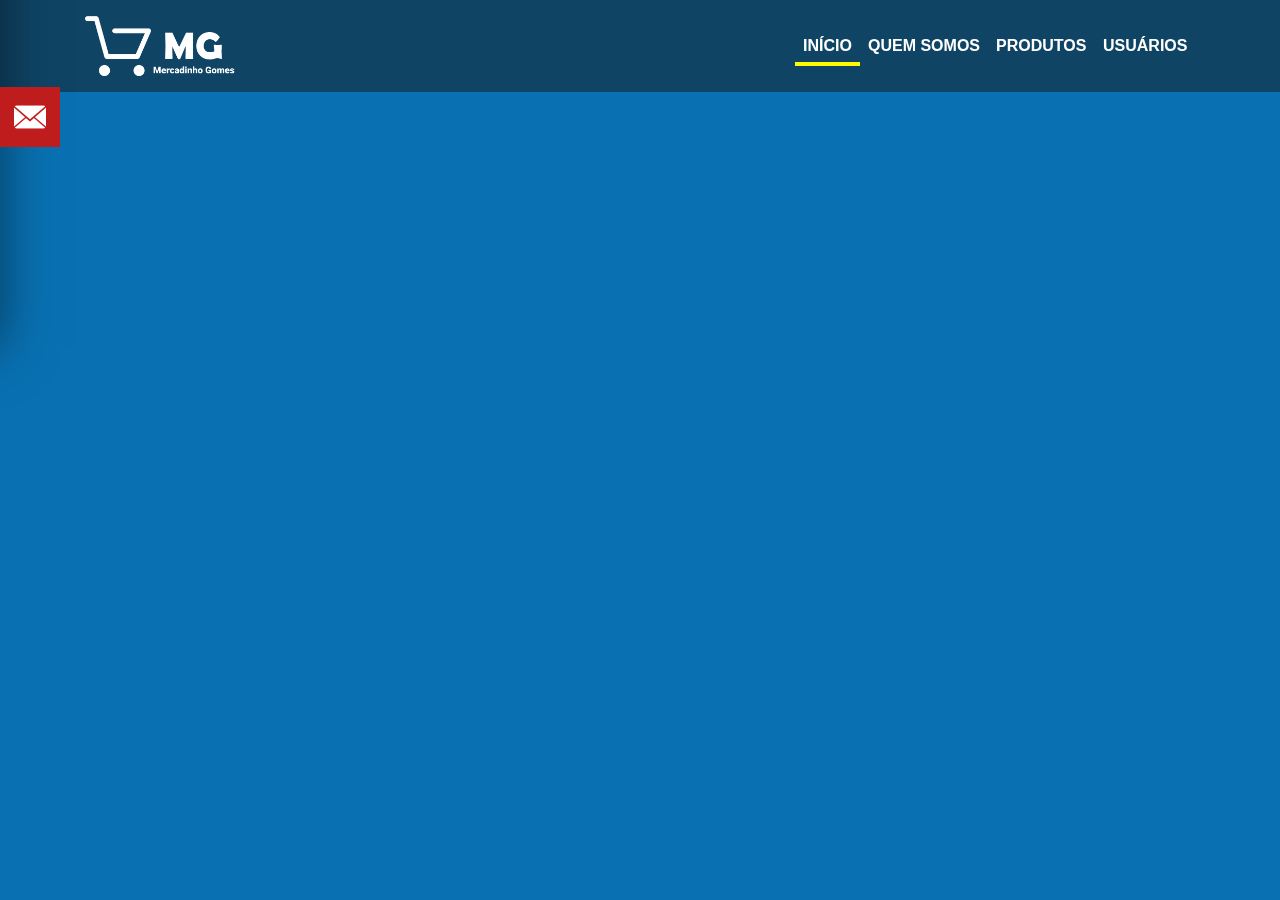
<file: Projeto_Final_Organizado/Projeto-Final-master/index.html>
<!DOCTYPE html>
<html lang="pt-br">
    <head>
        <meta charset="utf-8" />
        <meta http-equiv="X-UA-Compatible" content="IE=edge">
        <title>Mercadinho Gomes</title>
        <meta name="viewport" content="width=device-width, initial-scale=1.0">
        <link rel="icon" href="icones/online-shopping.ico">

        <!-- Bootstrap CSS -->
        <link rel="stylesheet" type="text/css" href="css/bootstrap.css">
        
        <!-- Hover.css -->
        <link rel="stylesheet" href="css/hover-min.css">
        
        <!-- Animate.css -->
        <link rel="stylesheet" href="css/animate.min.css">
        
        <!-- CSS do Desenvolvedor -->
        <link rel="stylesheet" type="text/css" href="css/style.css">
        <link rel="stylesheet" type="text/css" href="css/styleHome.css">
        <link rel="stylesheet" type="text/css" href="css/responsiveContato.css">
        <link rel="stylesheet" type="text/css" href="css/styleNavbar.css">
    </head>
    <body>
        <!-- Navbar -->
        <header>
            <nav class="navbar navbar-expand-lg fixed-top cor-navbar">  
                <div class="container">
                    <a class="navbar-brand" href=""><img src="icones/logo.png" width="150"></a>
                    <button class="navbar-toggler" type="button" data-toggle="collapse" data-target="#navbarSite">
                        <img src="icones/menu.png" width="30">
                    </button>
                    <div class="collapse navbar-collapse" id="navbarSite">
                        <ul class="navbar-nav ml-auto">
                            <li class="nav-item">
                                <a class="nav-link hvr-underline-from-center" href="index.html">Início</a>
                                <div class="pg-atual"></div>
                            </li>
                            <li class="nav-item">
                                <a class="nav-link hvr-underline-from-center" href="QuemSomos.html">Quem Somos</a>
                            </li>
                            <li class="nav-item">
                                <a class="nav-link hvr-underline-from-center" href="produtos.html">Produtos</a>
                            </li>
                            <li class="nav-item">
                                <a class="nav-link hvr-underline-from-center" href="usuarios.html">Usuários</a>
                            </li>
                        </ul>
                    </div>
                </div>    
            </nav>
        </header>

        <!-- Contato -->
        <div class="sidebar-contact animated fadeInLeft">
            <div class="toggle">
                <p class="img-toggle"></p>
            </div>
            <h2 >CONTATE-NOS</h2>
            <div class="formBox scroll">
                <form action="" method="POST" name="contato">                
                    <div class="inputBox">
                        <div class="inputText">Nome</div>
                        <input type="text" name="" class="input">
                    </div>
                    <div class="inputBox">
                        <div class="inputText">Email</div>
                        <input type="email" name="" class="input">
                    </div>
                    <div class="inputBox">
                        <div class="inputText">Telefone</div>
                            <input type="rel" name="" class="input">
                    </div>
                    <div class="inputBox">
                        <div class="inputText">Mensagem</div>
                        <textarea name="" class="input"></textarea>
                    </div>
                    <div class="inputBox hvr-bob btn-contato">
                        <input type="submit" value="Enviar">
                    </div>
                </form>
            </div>
        </div>

        <!-- Slide -->
        <div id="carouselExampleIndicators" class="carousel slide" data-ride="carousel">
            <!--  -->
            <ol class="carousel-indicators">
                <div class="mx-2 indicador" data-target="#carouselExampleIndicators" data-slide-to="0" class="active"></div>
                <div class="mx-2 indicador" data-target="#carouselExampleIndicators" data-slide-to="1"></div>
                <div class="mx-2 indicador" data-target="#carouselExampleIndicators" data-slide-to="2"></div>
            </ol>
            
            <div class="carousel-inner" role="listbox">
                <div class="carousel-item active" id="slide01"></div>
                <div class="carousel-item" id="slide02"></div>
                <div class="carousel-item" id="slide03"></div>
            </div>
            <a class="carousel-control-prev" href="#carouselExampleIndicators" role="button" data-slide="prev">
                <img src="icones/left-arrow.png" alt="">
                <span class="sr-only">Previous</span>
            </a>
            <a class="carousel-control-next" href="#carouselExampleIndicators" role="button" data-slide="next">
                <img src="icones/right-arrow.png" alt="">
                <span class="sr-only">Next</span>
            </a>
        </div>

        <!-- Footer -->
        <footer>
            <div class="redes-cor">
                <div class="row justify-content-center ">
                    <div class="mg-redes text-center col-lg-1 col-md-1 justify-content-center">
                        <img src="icones/instagram-branco.png" width="25">
                    </div>
                    <div class="mg-redes text-center col-lg-1 col-md-1 justify-content-center">
                        <img src="icones/facebook-branco.png" width="25">
                    </div>
                    <div class="mg-redes text-center col-md-3 col-lg-2 justify-content-center">
                        <img src="icones/telephone-handle-silhouette.png" width="25">
                        <span class="ml-2">(71)9XXXX-XXXX</span><br>
                    </div>
                    <div class="mg-redes text-center col-lg-3 col-md-3 justify-content-center">
                        <img src="icones/message-closed-envelope.png" width="25">
                        <span class="ml-2">email@contato.com</span><br>
                    </div>
                    <div class="mg-redes text-center col-lg-4 col-md-12 justify-content-center">
                        <img src="icones/wall-clock.png" width="25">
                        <span class="ml-2 justify-content-center">Segunda a Sexta: 8h às 18h Sábados: 8h às 15h</span>
                    </div>
                </div>
            </div>    
            <div  class="ftr-cor">
                Desenvolvido por a Praxis - Empresa Jr. © 2018 Todos os direitos reservados.
            </div>
        </footer>
        <!-- Fim do Footer -->

        <script src="js/jquery.js"></script>
        <script src="js/popper.js"></script>
        <script src="js/bootstrap.js"></script>
        <script src="js/functions.js"></script>
        <script src="js/bootstrap.bundle.min.js"></script>
    </body>

</html>
</file>
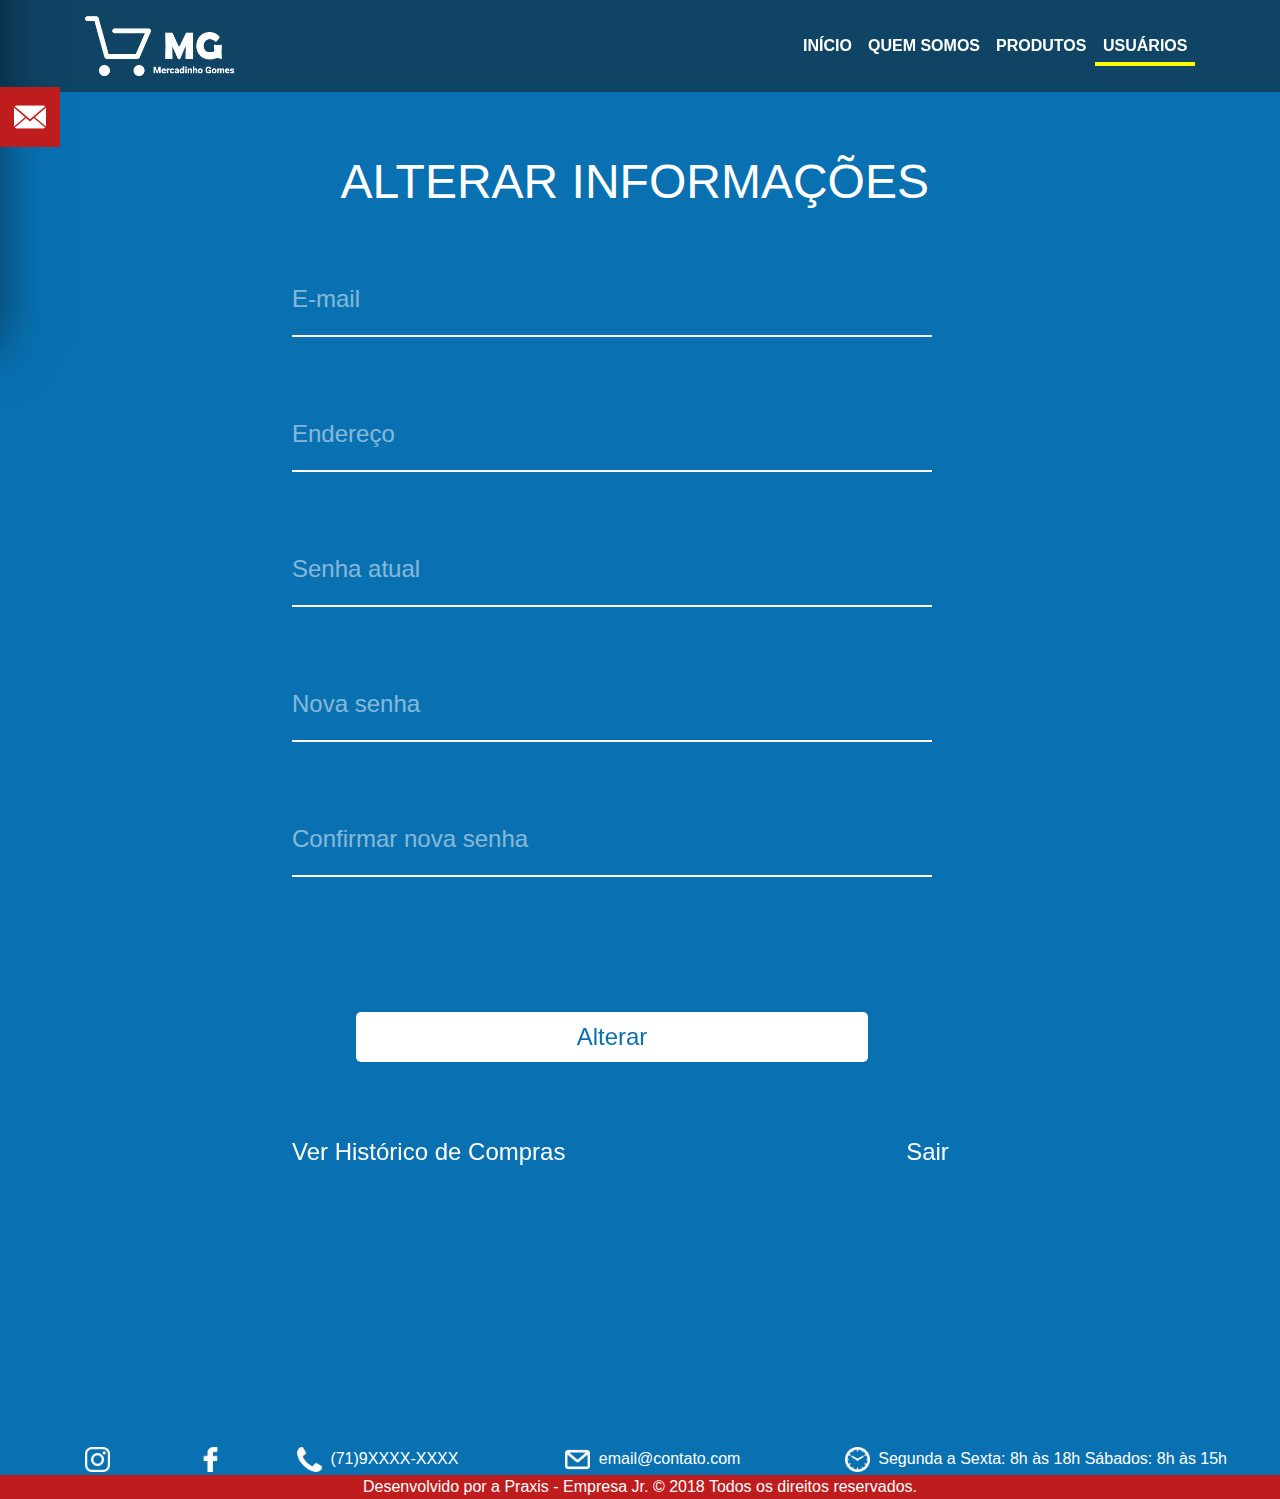
<file: Projeto_Final_Organizado/Projeto-Final-master/alterarInfo.html>
<!DOCTYPE html>
<html lang="pt-br">

    <head>
        <meta charset="utf-8" />
        <meta http-equiv="X-UA-Compatible" content="IE=edge">
        <title>Mercadinho Gomes</title>
        <meta name="viewport" content="width=device-width, initial-scale=1.0">
        <link rel="icon" href="icones/online-shopping.ico">

        <!-- Bootstrap CSS -->
        <link rel="stylesheet" type="text/css" href="css/bootstrap.css">

        <!-- Hover.css -->
        <link rel="stylesheet" href="css/hover-min.css">

        <!-- Animate.css -->
        <link rel="stylesheet" href="css/animate.min.css">

        <!-- CSS do Desenvolvedor -->
        <link rel="stylesheet" type="text/css" href="css/style.css">
        <link rel="stylesheet" type="text/css" href="css/styleUsuarios.css">
        <link rel="stylesheet" type="text/css" href="css/responsiveContato.css">
        <link rel="stylesheet" type="text/css" href="css/styleNavbar.css">
    </head>

    <body>
        <!-- Navbar -->
        <header>
            <nav class="navbar navbar-expand-lg fixed-top cor-navbar">
                <div class="container">
                    <a class="navbar-brand" href=""><img src="icones/logo.png" width="150"></a>
                    <button class="navbar-toggler" type="button" data-toggle="collapse" data-target="#navbarSite">
                        <img src="icones/menu.png" width="30">
                    </button>
                    <div class="collapse navbar-collapse" id="navbarSite">
                        <ul class="navbar-nav ml-auto">
                            <li class="nav-item">
                                <a class="nav-link hvr-underline-from-center" href="index.html">Início</a>
                            </li>
                            <li class="nav-item">
                                <a class="nav-link hvr-underline-from-center" href="QuemSomos.html">Quem Somos</a>
                            </li>
                            <li class="nav-item">
                                <a class="nav-link hvr-underline-from-center" href="produtos.html">Produtos</a>
                            </li>
                            <li class="nav-item">
                                <a class="nav-link hvr-underline-from-center" href="usuarios.html">Usuários</a>
                                <div class="pg-atual"></div>
                            </li>
                        </ul>
                    </div>
                </div>
            </nav>
        </header>

        <!-- Contato -->
        <div class="sidebar-contact animated fadeInLeft">
            <div class="toggle">
                <p class="img-toggle"></p>
            </div>
            <h2>CONTATE-NOS</h2>
            <div class="formBox scroll">
                <form action="" method="POST" name="contato">            
                    <div class="inputBox">
                        <div class="inputText">Nome</div>
                        <input type="text" name="" class="input">
                    </div>
                    <div class="inputBox">
                        <div class="inputText">Email</div>
                        <input type="email" name="" class="input">
                    </div>
                    <div class="inputBox">
                        <div class="inputText">Telefone</div>
                        <input type="text" name="" class="input">
                    </div>
                    <div class="inputBox">
                        <div class="inputText">Mensagem</div>
                        <textarea name="" class="input"></textarea>
                    </div>
                    <div class="inputBox hvr-bob btn-contato">
                        <input type="submit" value="Enviar">
                    </div>
                </form>
            </div>
        </div>

        <!-- Formulário -->
        <div class="container-fluid">
            <div class="container">
                <div class="caixaForm">
                    <form action="" method="post">
                        <div class="row">
                            <div class="col-sm-12">
                                <h1>ALTERAR INFORMAÇÕES</h1>
                            </div>
                            <div class="cadastro">
                                <div class="row">
                                    <div class="col-sm-12">
                                        <div class="caixaInput">
                                            <div class="textoInput">E-mail</div>
                                            <input type="text" name="" class="entrada">
                                        </div>
                                    </div>
                                </div>
                                <div class="row">
                                    <div class="col-sm-12">
                                        <div class="caixaInput">
                                            <div class="textoInput">Endereço</div>
                                            <input type="text" name="" class="entrada">
                                        </div>
                                    </div>
                                </div>
                                <div class="row">
                                    <div class="col-sm-12">
                                        <div class="caixaInput">
                                            <div class="textoInput">Senha atual</div>
                                            <input type="password" name="" class="entrada">
                                        </div>
                                    </div>
                                </div>
                                <div class="row">
                                    <div class="col-sm-12">
                                        <div class="caixaInput">
                                            <div class="textoInput">Nova senha</div>
                                            <input type="password" name="" class="entrada">
                                        </div>
                                    </div>
                                </div>
                                <div class="row">
                                    <div class="col-sm-12">
                                        <div class="caixaInput">
                                            <div class="textoInput">Confirmar nova senha</div>
                                            <input type="password" name="" class="entrada">
                                        </div>
                                    </div>
                                </div>
                                <div class="row">
                                    <div class="col-sm-12 hvr-bounce-in">
                                        <div class="caixaInput">
                                            <input type="submit" value="Alterar" class="btn-login">
                                        </div>
                                    </div>
                                </div>
                                <div class="row justify-content-around">
                                    <div class=" op-info col-sm-11">
                                        <a href="historico.html">Ver Histórico de Compras</a>
                                    </div>
                                    <div class="op-info col-sm-1">
                                        <a href="">Sair</a>
                                    </div>
                                </div>
                            </div>
                        </div>
                    </form>
                </div>
            </div>
        </div>
        <!-- Fim de Usuario -->

            <!-- Footer -->
            <footer>
                <div class="redes-cor">
                    <div class="row justify-content-center ">
                        <div class="mg-redes text-center col-lg-1 col-md-1 justify-content-center">
                            <img src="icones/instagram-branco.png" width="25">
                        </div>
                        <div class="mg-redes text-center col-lg-1 col-md-1 justify-content-center">
                            <img src="icones/facebook-branco.png" width="25">
                        </div>
                        <div class="mg-redes text-center col-md-3 col-lg-2 justify-content-center">
                            <img src="icones/telephone-handle-silhouette.png" width="25">
                            <span class="ml-1">(71)9XXXX-XXXX</span>
                        </div>
                        <div class="mg-redes text-center col-lg-3 col-md-3 justify-content-center">
                            <img src="icones/message-closed-envelope.png" width="25">
                            <span class="ml-1">email@contato.com</span>
                        </div>
                        <div class="mg-redes text-center col-lg-4 col-md-12 justify-content-center">
                            <img src="icones/wall-clock.png" width="25">
                            <span class="ml-1 justify-content-center">Segunda a Sexta: 8h às 18h Sábados: 8h às 15h</span>
                        </div>
                    </div>
                </div>    
                <div  class="ftr-cor">
                    Desenvolvido por a Praxis - Empresa Jr. © 2018 Todos os direitos reservados.
                </div>
            </footer>
            <!-- Fim do Footer -->

        <script src="js/jquery.js"></script>
        <script src="js/popper.js"></script>
        <script src="js/bootstrap.js"></script>
        <script src="js/functions.js"></script>
    </body>

</html>
</file>
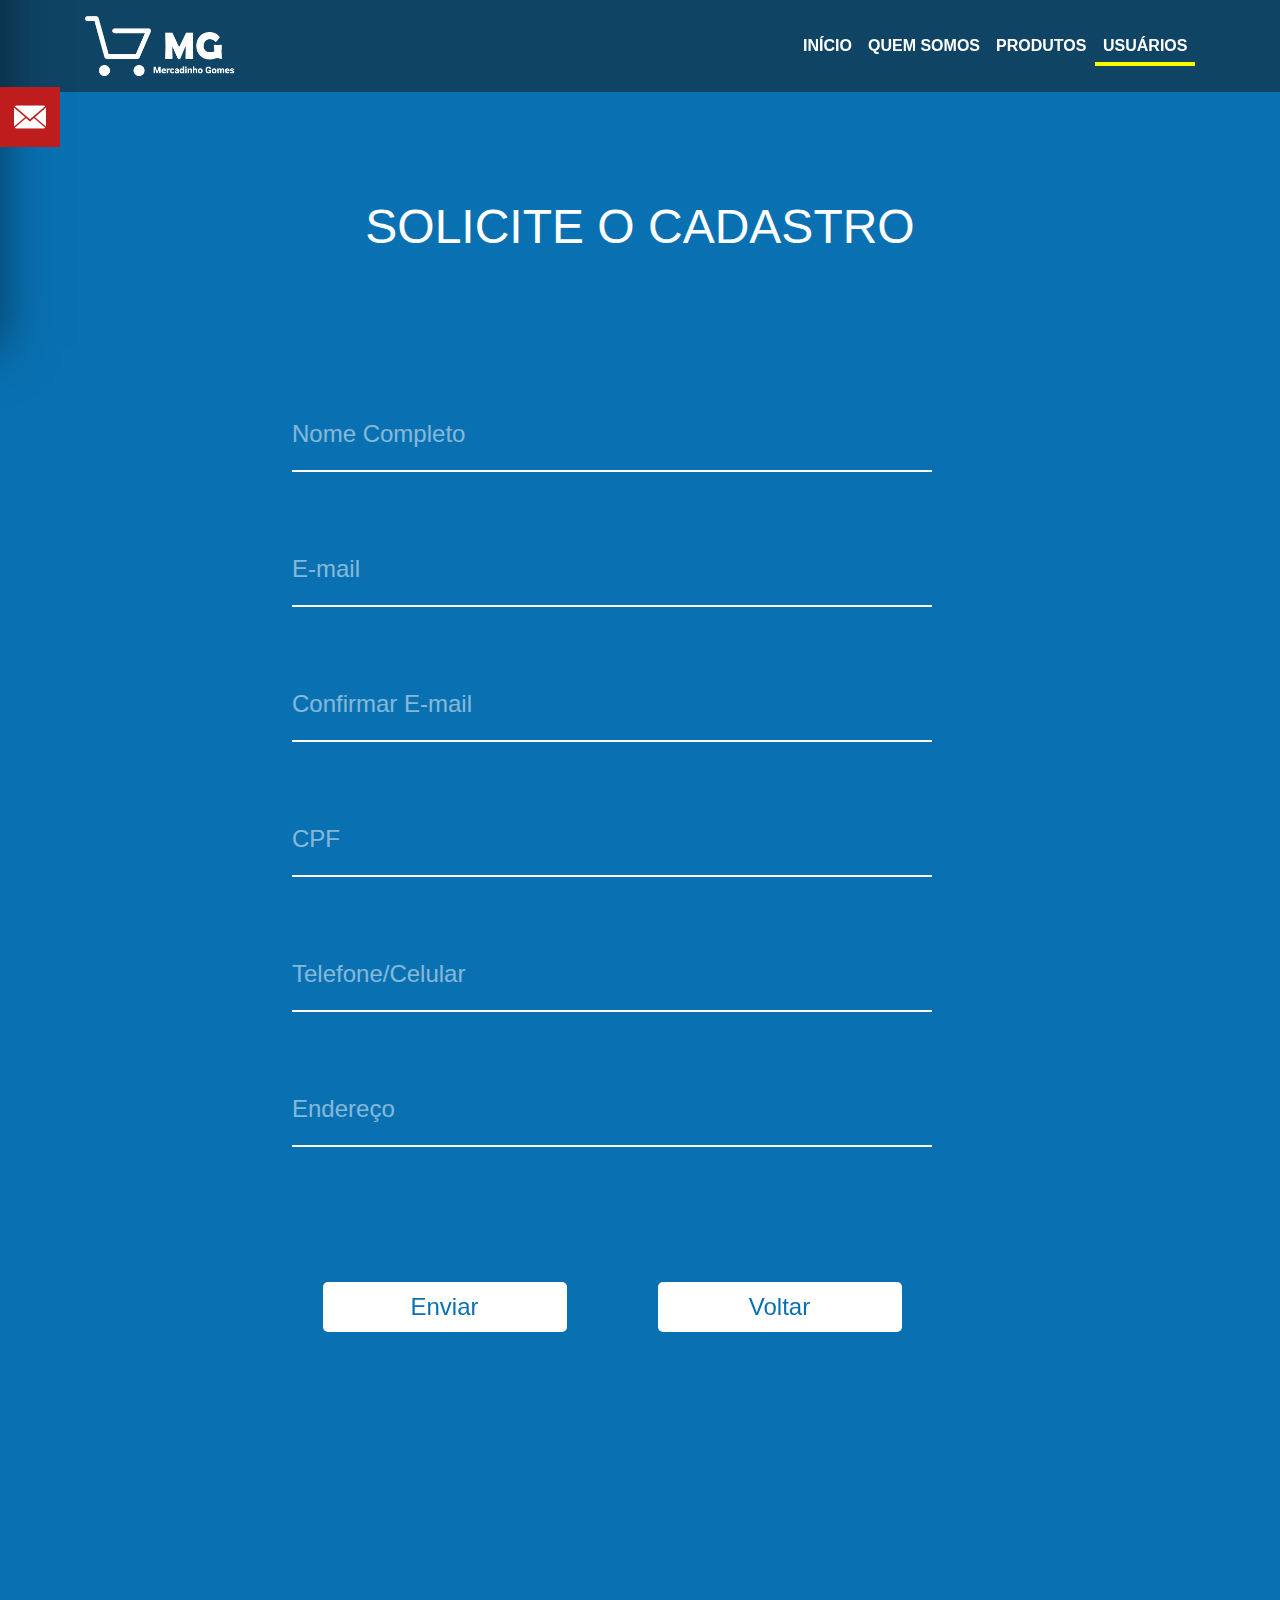
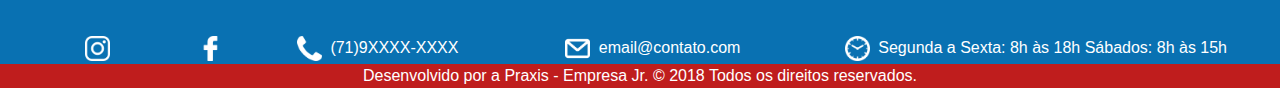
<file: Projeto_Final_Organizado/Projeto-Final-master/cadastro.html>
<!DOCTYPE html>
<html>

    <head>
        <meta charset="utf-8" />
        <meta http-equiv="X-UA-Compatible" content="IE=edge">
        <title>Mercadinho Gomes</title>
        <meta name="viewport" content="width=device-width, initial-scale=1.0">
        <link rel="icon" href="icones/online-shopping.ico">

        <!-- Bootstrap CSS -->
        <link rel="stylesheet" type="text/css" href="css/bootstrap.css">

        <!-- Hover.css -->
        <link rel="stylesheet" href="css/hover-min.css">

        <!-- Animate.css -->
        <link rel="stylesheet" href="css/animate.min.css">

        <!-- CSS do Desenvolvedor -->
        <link rel="stylesheet" type="text/css" href="css/style.css">
        <link rel="stylesheet" type="text/css" href="css/styleUsuarios.css">
        <link rel="stylesheet" type="text/css" href="css/responsiveContato.css">
        <link rel="stylesheet" type="text/css" href="css/styleNavbar.css">
    </head>

    <body>
        <!-- Navbar -->
        <header>
            <nav class="navbar navbar-expand-lg fixed-top cor-navbar">
                <div class="container">
                    <a class="navbar-brand" href=""><img src="icones/logo.png" width="150"></a>
                    <button class="navbar-toggler" type="button" data-toggle="collapse" data-target="#navbarSite">
                        <img src="icones/menu.png" width="30">
                    </button>
                    <div class="collapse navbar-collapse" id="navbarSite">
                        <ul class="navbar-nav ml-auto">
                            <li class="nav-item">
                                <a class="nav-link hvr-underline-from-center" href="index.html">Início</a>
                            </li>
                            <li class="nav-item">
                                <a class="nav-link hvr-underline-from-center" href="QuemSomos.html">Quem Somos</a>
                            </li>
                            <li class="nav-item">
                                <a class="nav-link hvr-underline-from-center" href="produtos.html">Produtos</a>
                            </li>
                            <li class="nav-item">
                                <a class="nav-link hvr-underline-from-center" href="usuarios.html">Usuários</a>
                                <div class="pg-atual"></div>
                            </li>
                        </ul>
                    </div>
                </div>
            </nav>
        </header>

        <!-- Contato -->
        <div class="sidebar-contact animated fadeInLeft">
            <div class="toggle">
                <p class="img-toggle"></p>
            </div>
            <h2>CONTATE-NOS</h2>
            <div class="formBox scroll">
                <form action="" method="POST" name="contato">                
                    <div class="inputBox">
                        <div class="inputText">Nome</div>
                        <input type="text" name="" class="input">
                    </div>
                    <div class="inputBox">
                        <div class="inputText">Email</div>
                        <input type="email" name="" class="input">
                    </div>
                    <div class="inputBox">
                        <div class="inputText">Telefone</div>
                        <input type="text" name="" class="input">
                    </div>
                    <div class="inputBox">
                        <div class="inputText">Mensagem</div>
                        <textarea name="" class="input"></textarea>
                    </div>
                    <div class="inputBox hvr-bob btn-contato">
                        <input type="submit" value="Enviar">
                    </div>
                </form>
            </div>
        </div>

        <!-- Formulário -->
        <div class="container-fluid">
            <div class="container">
                <h1 class="titulo">SOLICITE O CADASTRO</h1>
                <div class="caixaForm">
                    <form action="" method="post">
                        <div class="row">
                            <div class="cadastro">
                                <div class="row">
                                    <div class="col-12">
                                        <div class="caixaInput">
                                            <div class="textoInput">Nome Completo</div>
                                            <input type="text" name="" class="entrada">
                                        </div>
                                    </div>
                                </div>
                                <div class="row">
                                    <div class="col-12">
                                        <div class="caixaInput">
                                            <div class="textoInput">E-mail</div>
                                            <input type="text" name="" class="entrada">
                                        </div>
                                    </div>
                                </div>
                                <div class="row">
                                    <div class="col-12">
                                        <div class="caixaInput">
                                            <div class="textoInput">Confirmar E-mail</div>
                                            <input type="text" name="" class="entrada">
                                        </div>
                                    </div>
                                </div>
                                <div class="row">
                                    <div class="col-12">
                                        <div class="caixaInput">
                                            <div class="textoInput">CPF</div>
                                            <input type="text" name="" class="entrada">
                                        </div>
                                    </div>
                                </div>
                                <div class="row">
                                    <div class="col-12">
                                        <div class="caixaInput">
                                            <div class="textoInput">Telefone/Celular</div>
                                            <input type="text" name="" class="entrada">
                                        </div>
                                    </div>
                                </div>
                                <div class="row">
                                    <div class="col-12">
                                        <div class="caixaInput">
                                            <div class="textoInput">Endereço</div>
                                            <input type="text" name="" class="entrada">
                                        </div>
                                    </div>
                                </div>
                                <div class="row">
                                    <div class="col-lg-6 col-md-6 col-sm-6 hvr-bounce-in">
                                        <div class="caixaInput">
                                            <input type="submit" value="Enviar" class="btn-login">
                                        </div>
                                    </div>
                                    <div class="col-lg-6 col-md-6 col-sm-6 hvr-bounce-out">
                                        <div class="caixaInput">
                                            <input type="button" value="Voltar" onClick="history.go(-1)" class="btn-login">
                                        </div>
                                    </div>
                                </div>
                            </div>
                        </div>
                    </form>
                </div>
            </div>
        </div>
        <!-- Fim de Usuario -->

        <!-- Footer -->
        <footer>
            <div class="redes-cor">
                <div class="row justify-content-center ">
                    <div class="mg-redes text-center col-lg-1 col-md-1 justify-content-center">
                        <img src="icones/instagram-branco.png" width="25">
                    </div>
                    <div class="mg-redes text-center col-lg-1 col-md-1 justify-content-center">
                        <img src="icones/facebook-branco.png" width="25">
                    </div>
                    <div class="mg-redes text-center col-md-3 col-lg-2 justify-content-center">
                        <img src="icones/telephone-handle-silhouette.png" width="25">
                        <span class="ml-1">(71)9XXXX-XXXX</span>
                    </div>
                    <div class="mg-redes text-center col-lg-3 col-md-3 justify-content-center">
                        <img src="icones/message-closed-envelope.png" width="25">
                        <span class="ml-1">email@contato.com</span>
                    </div>
                    <div class="mg-redes text-center col-lg-4 col-md-12 justify-content-center">
                        <img src="icones/wall-clock.png" width="25">
                        <span class="ml-1 justify-content-center">Segunda a Sexta: 8h às 18h Sábados: 8h às 15h</span>
                    </div>
                </div>
            </div>    
            <div  class="ftr-cor">
                Desenvolvido por a Praxis - Empresa Jr. © 2018 Todos os direitos reservados.
            </div>
        </footer>
        <!-- Fim do Footer -->

        <script src="js/jquery.js"></script>
        <script src="js/popper.js"></script>
        <script src="js/bootstrap.js"></script>
        <script src="js/functions.js"></script>
    </body>

</html>
</file>
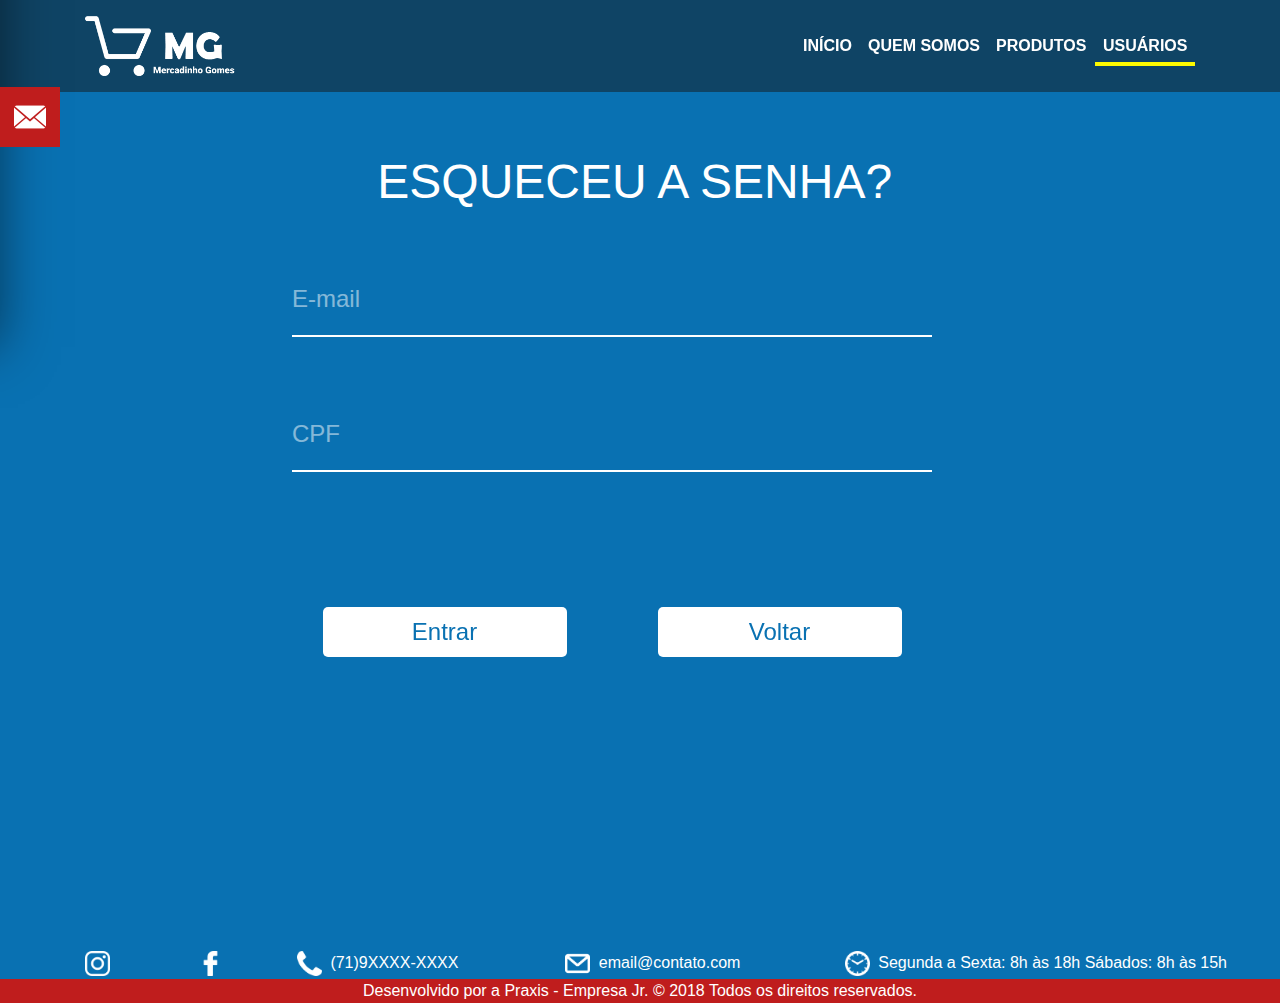
<file: Projeto_Final_Organizado/Projeto-Final-master/esqueceuSenha.html>
<!DOCTYPE html>
<html lang="pt-br">

    <head>
        <meta charset="utf-8" />
        <meta http-equiv="X-UA-Compatible" content="IE=edge">
        <title>Mercadinho Gomes</title>
        <meta name="viewport" content="width=device-width, initial-scale=1.0">
        <link rel="icon" href="icones/online-shopping.ico">

        <!-- Bootstrap CSS -->
        <link rel="stylesheet" type="text/css" href="css/bootstrap.css">
        
        <!-- Hover.css -->
        <link rel="stylesheet" href="css/hover-min.css">
        
        <!-- Animate.css -->
        <link rel="stylesheet" href="css/animate.min.css">
        
        <!-- CSS do Desenvolvedor -->
        <link rel="stylesheet" type="text/css" href="css/style.css">
        <link rel="stylesheet" type="text/css" href="css/styleUsuarios.css">
        <link rel="stylesheet" type="text/css" href="css/responsiveContato.css">
        <link rel="stylesheet" type="text/css" href="css/styleNavbar.css">
    </head>

    <body>
        <!-- Navbar -->
        <header>
            <nav class="navbar navbar-expand-lg fixed-top cor-navbar">
                <div class="container">
                    <a class="navbar-brand" href=""><img src="icones/logo.png" width="150"></a>
                    <button class="navbar-toggler" type="button" data-toggle="collapse" data-target="#navbarSite">
                        <img src="icones/menu.png" width="30">
                    </button>
                    <div class="collapse navbar-collapse" id="navbarSite">
                        <ul class="navbar-nav ml-auto">
                            <li class="nav-item">
                                <a class="nav-link hvr-underline-from-center" href="index.html">Início</a>
                            </li>
                            <li class="nav-item">
                                <a class="nav-link hvr-underline-from-center" href="QuemSomos.html">Quem Somos</a>
                            </li>
                            <li class="nav-item">
                                <a class="nav-link hvr-underline-from-center" href="produtos.html">Produtos</a>
                            </li>
                            <li class="nav-item">
                                <a class="nav-link hvr-underline-from-center" href="usuarios.html">Usuários</a>
                                <div class="pg-atual"></div>
                            </li>
                        </ul>
                    </div>
                </div>
            </nav>
        </header>

        <!-- Contato -->
        <div class="sidebar-contact animated fadeInLeft">
            <div class="toggle">
                <p class="img-toggle"></p>
            </div>
            <h2>CONTATE-NOS</h2>
            <div class="formBox scroll">
                <form action="" method="POST" name="contato">                
                    <div class="inputBox">
                        <div class="inputText">Nome</div>
                        <input type="text" name="" class="input">
                    </div>
                    <div class="inputBox">
                        <div class="inputText">Email</div>
                        <input type="email" name="" class="input">
                    </div>
                    <div class="inputBox">
                        <div class="inputText">Telefone</div>
                        <input type="text" name="" class="input">
                    </div>
                    <div class="inputBox">
                        <div class="inputText">Mensagem</div>
                        <textarea name="" class="input"></textarea>
                    </div>
                    <div class="inputBox hvr-bob btn-contato">
                        <input type="submit" value="Enviar">
                    </div>
                </form>
            </div>
        </div>

        <!-- Usuario -->
        <div class="container-fluid">
            <div class="container">
                <div class="caixaForm">
                    <form action="" method="post">
                        <div class="row">
                            <div class="col-sm-12">
                                <h1>ESQUECEU A SENHA?</h1>
                            </div>
                            <div class="cadastro">
                                <div class="row">
                                    <div class="col-sm-12">
                                        <div class="caixaInput">
                                            <div class="textoInput">E-mail</div>
                                            <input type="text" name="" class="entrada">
                                        </div>
                                    </div>
                                </div>
                                <div class="row">
                                    <div class="col-sm-12">
                                        <div class="caixaInput">
                                            <div class="textoInput">CPF</div>
                                            <input type="text" name="" class="entrada">
                                        </div>
                                    </div>
                                </div>
                                <div class="row">
                                    <div class="col-lg-6 col-md-6 col-sm-6 hvr-bounce-in">
                                        <div class="caixaInput">
                                            <input type="submit" value="Entrar" class="btn-senha">
                                        </div>
                                    </div>
                                    <div class="col-lg-6 col-md-6 col-sm-6 hvr-bounce-out">
                                        <div class="caixaInput">
                                            <input type="button" value="Voltar" onClick="history.go(-1)" class="btn-senha">
                                        </div>
                                    </div>
                                </div>
                            </div>
                        </div>
                    </form>
                </div>
            </div>
        </div>
        <!-- Fim de Usuario -->

        <!-- Footer -->
        <footer>
            <div class="redes-cor">
                <div class="row justify-content-center ">
                    <div class="mg-redes text-center col-lg-1 col-md-1 justify-content-center">
                        <img src="icones/instagram-branco.png" width="25">
                    </div>
                    <div class="mg-redes text-center col-lg-1 col-md-1 justify-content-center">
                        <img src="icones/facebook-branco.png" width="25">
                    </div>
                    <div class="mg-redes text-center col-md-3 col-lg-2 justify-content-center">
                        <img src="icones/telephone-handle-silhouette.png" width="25">
                        <span class="ml-1">(71)9XXXX-XXXX</span>
                    </div>
                    <div class="mg-redes text-center col-lg-3 col-md-3 justify-content-center">
                        <img src="icones/message-closed-envelope.png" width="25">
                        <span class="ml-1">email@contato.com</span>
                    </div>
                    <div class="mg-redes text-center col-lg-4 col-md-12 justify-content-center">
                        <img src="icones/wall-clock.png" width="25">
                        <span class="ml-1 justify-content-center">Segunda a Sexta: 8h às 18h Sábados: 8h às 15h</span>
                    </div>
                </div>
            </div>    
            <div  class="ftr-cor">
                Desenvolvido por a Praxis - Empresa Jr. © 2018 Todos os direitos reservados.
            </div>
        </footer>
        <!-- Fim do Footer -->

        <script src="js/jquery.js"></script>
        <script src="js/popper.js"></script>
        <script src="js/bootstrap.js"></script>
        <script src="js/functions.js"></script>
    </body>

</html>
</file>
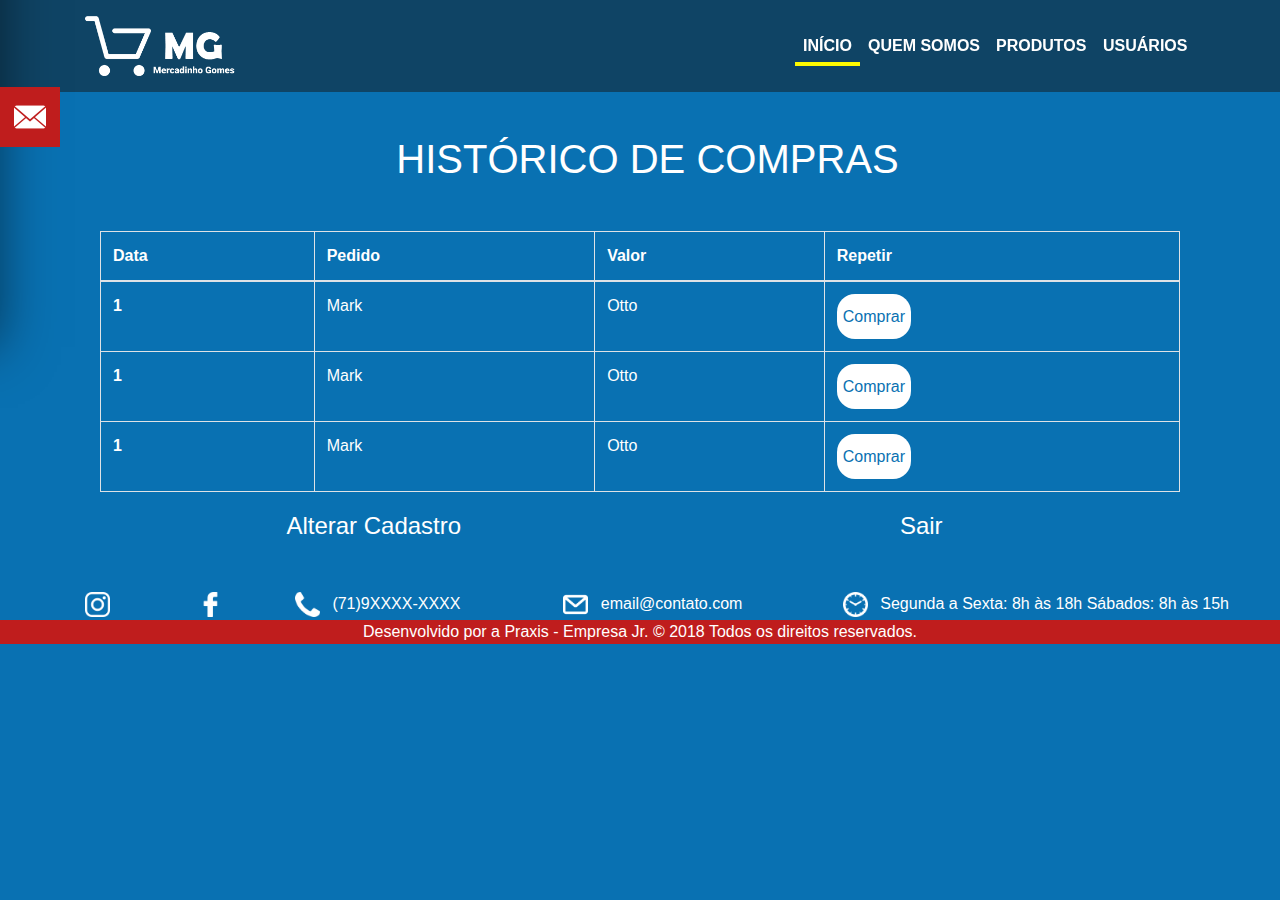
<file: Projeto_Final_Organizado/Projeto-Final-master/historico.html>
<!DOCTYPE html>
<html lang="pt-br">

<head>
    <meta charset="utf-8" />
    <meta http-equiv="X-UA-Compatible" content="IE=edge">
    <title>Mercadinho Gomes</title>
    <meta name="viewport" content="width=device-width, initial-scale=1.0">
    <link rel="icon" href="icones/online-shopping.ico">

    <!-- Bootstrap CSS -->
    <link rel="stylesheet" type="text/css" href="css/bootstrap.css">

    <!-- Hover.css -->
    <link rel="stylesheet" href="css/hover-min.css">

    <!-- Animate.css -->
    <link rel="stylesheet" href="css/animate.min.css">

    <!-- CSS do Desenvolvedor -->
    <link rel="stylesheet" type="text/css" href="css/style.css">
    <link rel="stylesheet" type="text/css" href="css/responsiveContato.css">
    <link rel="stylesheet" type="text/css" href="css/styleNavbar.css">
    <link rel="stylesheet" type="text/css" href="css/styleHistorico.css">
</head>

<body>
    <!-- Navbar -->
    <header>
        <nav class="navbar navbar-expand-lg fixed-top cor-navbar">
            <div class="container">
                <a class="navbar-brand" href=""><img src="icones/logo.png" width="150"></a>
                <button class="navbar-toggler" type="button" data-toggle="collapse" data-target="#navbarSite">
                    <img src="icones/menu.png" width="30">
                </button>
                <div class="collapse navbar-collapse" id="navbarSite">
                    <ul class="navbar-nav ml-auto">
                        <li class="nav-item">
                            <a class="nav-link hvr-underline-from-center" href="index.html">Início</a>
                            <div class="pg-atual"></div>
                        </li>
                        <li class="nav-item">
                            <a class="nav-link hvr-underline-from-center" href="QuemSomos.html">Quem Somos</a>
                        </li>
                        <li class="nav-item">
                            <a class="nav-link hvr-underline-from-center" href="produtos.html">Produtos</a>
                        </li>
                        <li class="nav-item">
                            <a class="nav-link hvr-underline-from-center" href="usuarios.html">Usuários</a>
                        </li>
                    </ul>
                </div>
            </div>
        </nav>
    </header>

    <!-- Contato -->
    <div class="sidebar-contact animated fadeInLeft">
        <div class="toggle">
            <p class="img-toggle"></p>
        </div>
        <h2>CONTATE-NOS</h2>
        <div class="formBox scroll">
            <form action="" method="POST" name="contato">
                <div class="inputBox">
                    <div class="inputText">Nome</div>
                    <input type="text" name="" class="input">
                </div>
                <div class="inputBox">
                    <div class="inputText">Email</div>
                    <input type="email" name="" class="input">
                </div>
                <div class="inputBox">
                    <div class="inputText">Telefone</div>
                    <input type="rel" name="" class="input">
                </div>
                <div class="inputBox">
                    <div class="inputText">Mensagem</div>
                    <textarea name="" class="input"></textarea>
                </div>
                <div class="inputBox hvr-bob btn-contato">
                    <input type="submit" value="Enviar">
                </div>
            </form>
        </div>
    </div>

    <!-- Tabela Histórico -->
    <div class="historico">
        <div class="container">
            <div class="row text-center justify-content-center">
                <h1 class="mb-5">HISTÓRICO DE COMPRAS</h1>
            </div>
            <div class="tabela">
                <div class="container">
                    <table class="table table-bordered">
                        <thead>
                            <tr>
                                <th scope="col">Data</th>
                                <th scope="col">Pedido</th>
                                <th scope="col">Valor</th>
                                <th scope="col">Repetir</th>
                            </tr>
                        </thead>
                        <tbody>
                            <tr>
                                <th scope="row">1</th>
                                <td>Mark</td>
                                <td>Otto</td>
                                <td>
                                    <form action="" method="POST">
                                        <input type="submit" class="btn-login" value="Comprar">
                                    </form>
                                </td>
                            </tr>
                            <tr>
                                <th scope="row">1</th>
                                <td>Mark</td>
                                <td>Otto</td>
                                <td>
                                    <form action="" method="POST">
                                        <input type="submit" class="btn-login" value="Comprar">
                                    </form>
                                </td>
                            </tr>
                            <tr>
                                <th scope="row">1</th>
                                <td>Mark</td>
                                <td>Otto</td>
                                <td>
                                    <form action="" method="POST">
                                        <input type="submit" class="btn-login" value="Comprar">
                                    </form>
                                </td>
                            </tr>                        
                        </tbody>
                    </table>
                    <div class="row justify-content-around">
                        <div class=" op-info col-sm-6 text-center col-6 col-md-6">
                            <a href="alterarInfo.html">Alterar Cadastro</a>
                        </div>
                        <div class="op-info col-sm-6 text-center col-6 col-md-6">
                            <a href="">Sair</a>
                        </div>
                    </div>
                </div>
            </div>
        </div>
    </div>

    <!-- Footer -->
    <footer>
        <div class="redes-cor">
            <div class="row justify-content-center ">
                <div class="mg-redes text-center col-lg-1 col-md-1 justify-content-center">
                    <img src="icones/instagram-branco.png" width="25">
                </div>
                <div class="mg-redes text-center col-lg-1 col-md-1 justify-content-center">
                    <img src="icones/facebook-branco.png" width="25">
                </div>
                <div class="mg-redes text-center col-md-3 col-lg-2 justify-content-center">
                    <img src="icones/telephone-handle-silhouette.png" width="25">
                    <span class="ml-2">(71)9XXXX-XXXX</span><br>
                </div>
                <div class="mg-redes text-center col-lg-3 col-md-3 justify-content-center">
                    <img src="icones/message-closed-envelope.png" width="25">
                    <span class="ml-2">email@contato.com</span><br>
                </div>
                <div class="mg-redes text-center col-lg-4 col-md-12 justify-content-center">
                    <img src="icones/wall-clock.png" width="25">
                    <span class="ml-2 justify-content-center">Segunda a Sexta: 8h às 18h Sábados: 8h às 15h</span>
                </div>
            </div>
        </div>
        <div class="ftr-cor">
            Desenvolvido por a Praxis - Empresa Jr. © 2018 Todos os direitos reservados.
        </div>
    </footer>
    <!-- Fim do Footer -->

    <script src="js/jquery.js"></script>
    <script src="js/popper.js"></script>
    <script src="js/bootstrap.js"></script>
    <script src="js/functions.js"></script>
    <script src="js/bootstrap.bundle.min.js"></script>
</body>

</html>
</file>
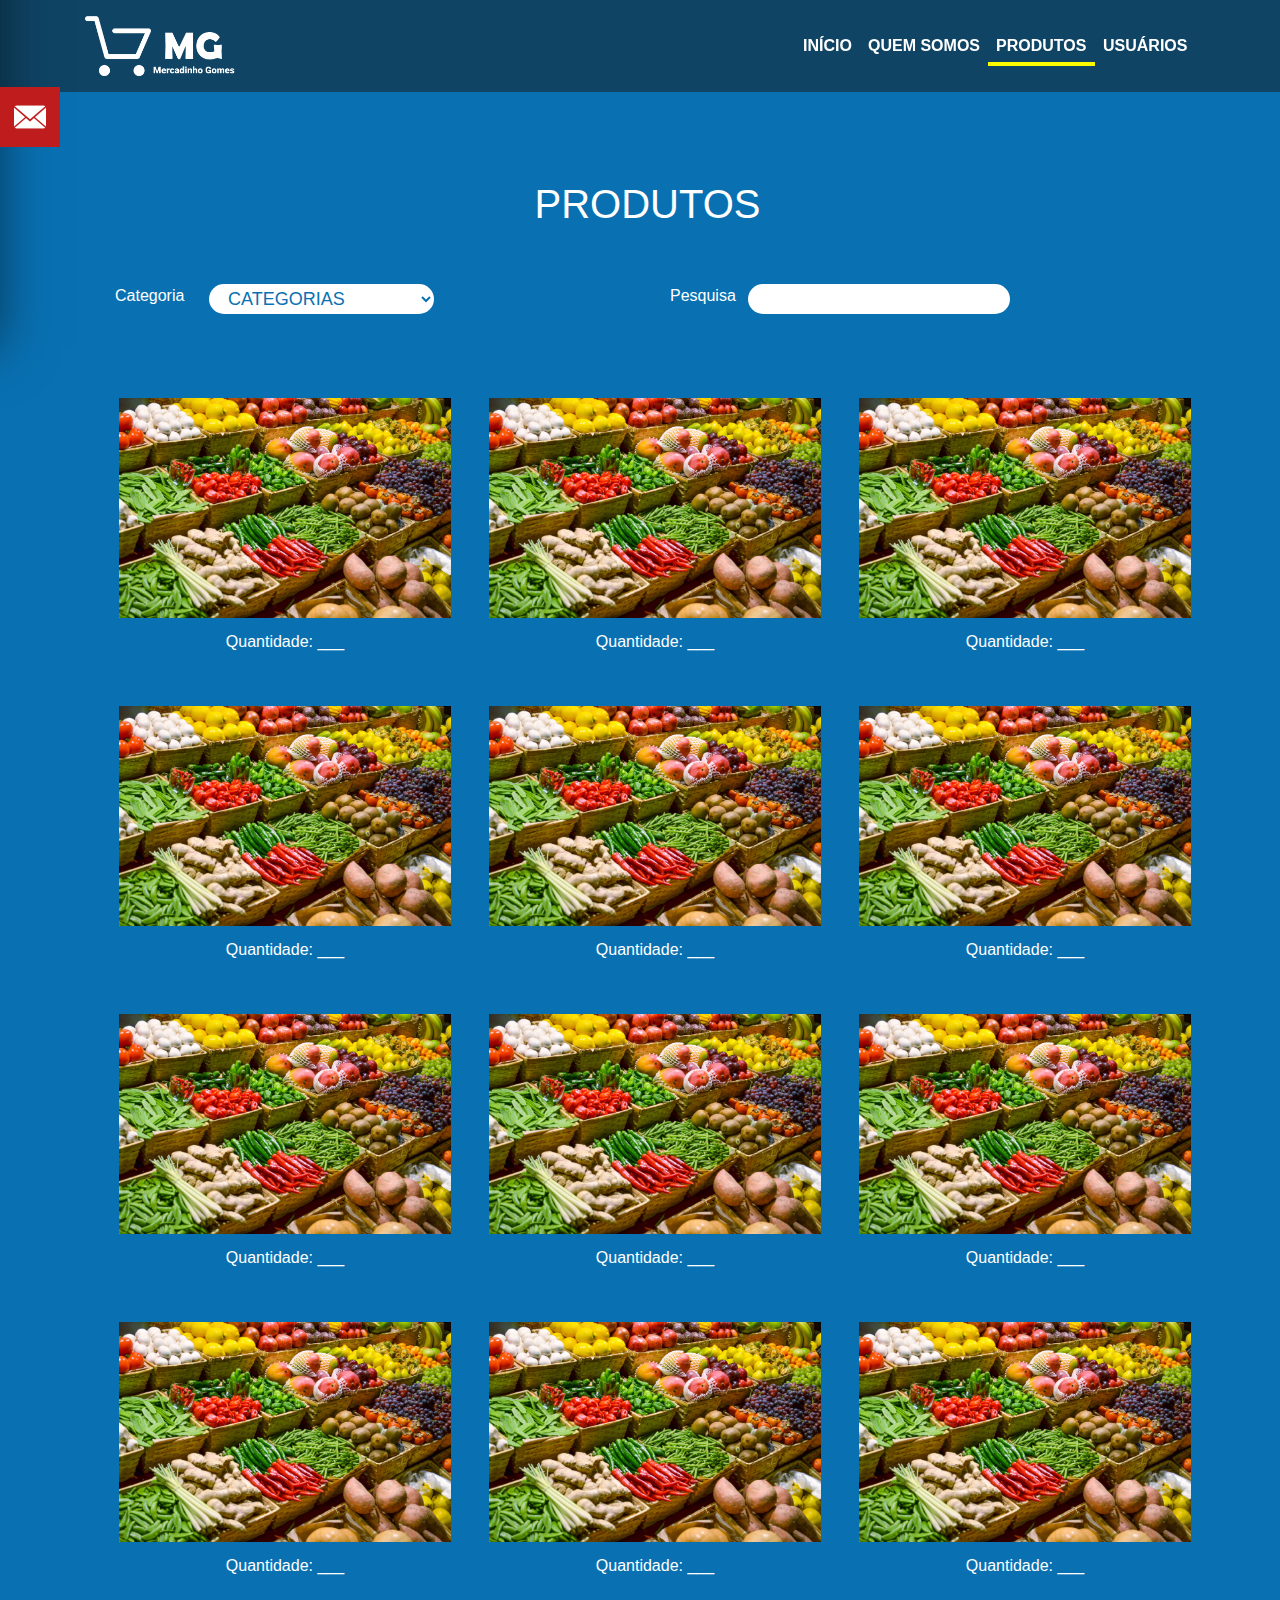
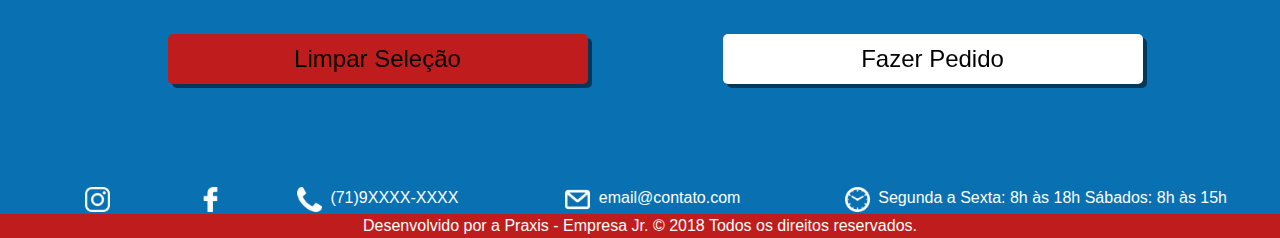
<file: Projeto_Final_Organizado/Projeto-Final-master/produtos.html>
<!DOCTYPE html>
<html lang="pt-br">
    <head>
        <meta charset="utf-8" />
        <meta http-equiv="X-UA-Compatible" content="IE=edge">
        <title>Mercadinho Gomes</title>
        <meta name="viewport" content="width=device-width, initial-scale=1.0">
        <link rel="icon" href="icones/online-shopping.ico">

        <!-- Bootstrap CSS -->
        <link rel="stylesheet" type="text/css" href="css/bootstrap.css">
        
        <!-- Hover.css -->
        <link rel="stylesheet" href="css/hover-min.css">
        
        <!-- Animate.css -->
        <link rel="stylesheet" href="css/animate.min.css">
        
        <!-- CSS do Desenvolvedor -->
        <link rel="stylesheet" type="text/css" href="css/style.css">
        <link rel="stylesheet" type="text/css" href="css/responsiveContato.css">
        <link rel="stylesheet" type="text/css" href="css/styleNavbar.css">
        <link rel="stylesheet" type="text/css" href="css/styleProdutos.css">
    </head>
    <body>
        <!-- Navbar -->
        <header>
            <nav class="navbar navbar-expand-lg fixed-top cor-navbar">  
                <div class="container">
                    <a class="navbar-brand" href=""><img src="icones/logo.png" width="150"></a>
                    <button class="navbar-toggler" type="button" data-toggle="collapse" data-target="#navbarSite">
                        <img src="icones/menu.png" width="30">
                    </button>
                    <div class="collapse navbar-collapse" id="navbarSite">
                        <ul class="navbar-nav ml-auto">
                            <li class="nav-item">
                                <a class="nav-link hvr-underline-from-center" href="index.html">Início</a>
                            </li>
                            <li class="nav-item">
                                <a class="nav-link hvr-underline-from-center" href="QuemSomos.html">Quem Somos</a>
                            </li>
                            <li class="nav-item">
                                <a class="nav-link hvr-underline-from-center" href="produtos.html">Produtos</a>
                                <div class="pg-atual"></div>
                            </li>
                            <li class="nav-item">
                                <a class="nav-link hvr-underline-from-center" href="usuarios.html">Usuários</a>
                            </li>
                        </ul>
                    </div>
                </div>    
            </nav>
        </header>

        <!-- Contato -->
        <div class="sidebar-contact animated fadeInLeft">
            <div class="toggle">
                <p class="img-toggle"></p>
            </div>
            <h2 >CONTATE-NOS</h2>
            <div class="formBox scroll">
                <form action="" method="POST" name="contato">
                    <div class="inputBox">
                        <div class="inputText">Nome</div>
                        <input type="text" name="" class="input">
                    </div>
                    <div class="inputBox">
                        <div class="inputText">Email</div>
                        <input type="email" name="" class="input">
                    </div>
                    <div class="inputBox">
                        <div class="inputText">Telefone</div>
                            <input type="rel" name="" class="input">
                    </div>
                    <div class="inputBox">
                        <div class="inputText">Mensagem</div>
                        <textarea name="" class="input"></textarea>
                    </div>
                    <div class="inputBox hvr-bob btn-contato">
                        <input type="submit" value="Enviar">
                    </div>
                </form>
            </div>
        </div>

        <!-- Produtos -->
        <div class="container mg-mobile">
            <div class="row">
                <div class="col-sm-12">
                    <h1>PRODUTOS</h1>
                </div>
                <div class="produtos">
                    <div class="row my-5">
                        <div class="row col-12 col-md-12 col-lg-6 col-sm-12 mb-3 text-center justify-content-start">
                            <div class="col-1 mr-5">Categoria</div>
                            <select class="col-5 ml-3 btn-cadastro" name="" id="">
                                <option value="">CATEGORIAS</option>
                            </select>
                        </div>
                        <div class="row col-12 col-md-12 col-lg-6 col-sm-12 text-center justify-content-start">
                            <div class="col-1 mr-5">Pesquisa</div>
                            <form action="" method="POST" name="pesquisa">
                                <input type="text" class="col btn-cadastro">
                            </form>
                        </div>
                    </div>
                    <div class="container">
                        <form action="" method="POST">
                            <div class="row mb-4">
                                <div class="col-md-4 col-12 col-sm-6 justify-content-center text-center my-3">
                                    <label for="" class="image-checkbox">
                                        <img class="img-fluid img-produtos" src="img/197119-qual-a-importancia-de-ter-os-expositores-certos-para-hortifruti.jpg"
                                            alt="" width="300">
                                        <input type="checkbox" name="produto[]" id="nomedoproduto">
                                        <i><img class="imagem" src="icones/checked.png" alt=""></i>
                                    </label>
                                    <p>Quantidade: ___</p>
                                </div>
                                <div class="col-md-4 col-12 col-sm-6 justify-content-center text-center my-3">
                                    <label for="" class="image-checkbox">
                                        <img class="img-fluid img-produtos" src="img/197119-qual-a-importancia-de-ter-os-expositores-certos-para-hortifruti.jpg"
                                            alt="" width="300">
                                        <input type="checkbox" name="produto[]" id="nomedoproduto">
                                        <i><img class="imagem" src="icones/checked.png" alt=""></i>
                                    </label>
                                    <p>Quantidade: ___</p>
                                </div>
                                <div class="col-md-4 col-12 col-sm-6 justify-content-center text-center my-3">
                                    <label for="" class="image-checkbox">
                                        <img class="img-fluid img-produtos" src="img/197119-qual-a-importancia-de-ter-os-expositores-certos-para-hortifruti.jpg"
                                            alt="" width="300">
                                        <input type="checkbox" name="produto[]" id="nomedoproduto">
                                        <i><img class="imagem" src="icones/checked.png" alt=""></i>
                                    </label>
                                    <p>Quantidade: ___</p>
                                </div>
                            <!-- </div>
                            <div class="row mb-4"> -->
                                <div class="col-md-4 col-12 col-sm-6 justify-content-center text-center my-3">
                                    <label for="" class="image-checkbox">
                                        <img class="img-fluid img-produtos" src="img/197119-qual-a-importancia-de-ter-os-expositores-certos-para-hortifruti.jpg"
                                            alt="" width="300">
                                        <input type="checkbox" name="produto[]" id="nomedoproduto">
                                        <i><img class="imagem" src="icones/checked.png" alt=""></i>
                                    </label>
                                    <p>Quantidade: ___</p>
                                </div>
                                <div class="col-md-4 col-12 col-sm-6 justify-content-center text-center my-3">
                                    <label for="" class="image-checkbox">
                                        <img class="img-fluid img-produtos" src="img/197119-qual-a-importancia-de-ter-os-expositores-certos-para-hortifruti.jpg"
                                            alt="" width="300">
                                        <input type="checkbox" name="produto[]" id="nomedoproduto">
                                        <i><img class="imagem" src="icones/checked.png" alt=""></i>
                                    </label>
                                    <p>Quantidade: ___</p>
                                </div>
                                <div class="col-md-4 col-12 col-sm-6 justify-content-center text-center my-3">
                                    <label for="" class="image-checkbox">
                                        <img class="img-fluid img-produtos" src="img/197119-qual-a-importancia-de-ter-os-expositores-certos-para-hortifruti.jpg"
                                            alt="" width="300">
                                        <input type="checkbox" name="produto[]" id="nomedoproduto">
                                        <i><img class="imagem" src="icones/checked.png" alt=""></i>
                                    </label>
                                    <p>Quantidade: ___</p>
                                </div>
                            <!-- </div>
                            <div class="row mb-4"> -->
                                <div class="col-md-4 col-12 col-sm-6 justify-content-center text-center my-3">
                                    <label for="" class="image-checkbox">
                                        <img class="img-fluid img-produtos" src="img/197119-qual-a-importancia-de-ter-os-expositores-certos-para-hortifruti.jpg"
                                            alt="" width="300">
                                        <input type="checkbox" name="produto[]" id="nomedoproduto">
                                        <i><img class="imagem" src="icones/checked.png" alt=""></i>
                                    </label>
                                    <p>Quantidade: ___</p>
                                </div>
                                <div class="col-md-4 col-12 col-sm-6 justify-content-center text-center my-3">
                                    <label for="" class="image-checkbox">
                                        <img class="img-fluid img-produtos" src="img/197119-qual-a-importancia-de-ter-os-expositores-certos-para-hortifruti.jpg"
                                            alt="" width="300">
                                        <input type="checkbox" name="produto[]" id="nomedoproduto">
                                        <i><img class="imagem" src="icones/checked.png" alt=""></i>
                                    </label>
                                    <p>Quantidade: ___</p>
                                </div>
                                <div class="col-md-4 col-12 col-sm-6 justify-content-center text-center my-3">
                                    <label for="" class="image-checkbox">
                                        <img class="img-fluid img-produtos" src="img/197119-qual-a-importancia-de-ter-os-expositores-certos-para-hortifruti.jpg"
                                            alt="" width="300">
                                        <input type="checkbox" name="produto[]" id="nomedoproduto">
                                        <i><img class="imagem" src="icones/checked.png" alt=""></i>
                                    </label>
                                    <p>Quantidade: ___</p>
                                </div>
                            <!-- </div>
                            <div class="row mb-4"> -->
                                <div class="col-md-4 col-12 col-sm-6 justify-content-center text-center my-3">
                                    <label for="" class="image-checkbox">
                                        <img class="img-fluid img-produtos" src="img/197119-qual-a-importancia-de-ter-os-expositores-certos-para-hortifruti.jpg"
                                            alt="" width="300">
                                        <input type="checkbox" name="produto[]" id="nomedoproduto">
                                        <i><img class="imagem" src="icones/checked.png" alt=""></i>
                                    </label>
                                    <p>Quantidade: ___</p>
                                </div>
                                <div class="col-md-4 col-12 col-sm-6 justify-content-center text-center my-3">
                                    <label for="" class="image-checkbox">
                                        <img class="img-fluid img-produtos" src="img/197119-qual-a-importancia-de-ter-os-expositores-certos-para-hortifruti.jpg"
                                            alt="" width="300">
                                        <input type="checkbox" name="produto[]" id="nomedoproduto">
                                        <i><img class="imagem" src="icones/checked.png" alt=""></i>
                                    </label>
                                    <p>Quantidade: ___</p>
                                </div>
                                <div class="col-md-4 col-12 col-sm-6 justify-content-center text-center my-3">
                                    <label for="" class="image-checkbox">
                                        <img class="img-fluid img-produtos" src="img/197119-qual-a-importancia-de-ter-os-expositores-certos-para-hortifruti.jpg"
                                            alt="" width="300">
                                        <input type="checkbox" name="produto[]" id="nomedoproduto">
                                        <i><img class="imagem" src="icones/checked.png" alt=""></i>
                                    </label>
                                    <p>Quantidade: ___</p>
                                </div>
                            </div>
                            <div class="row">
                                <div class="col-lg-6 col-md-6 col-sm-6 hvr-bounce-out">
                                    <div class="caixaInput">
                                        <input type="button" value="Limpar Seleção" class="btn-login" onclick="history.go(0)">
                                    </div>
                                </div>
                                <div class="col-lg-6 col-md-6 col-sm-6 hvr-bounce-in">
                                    <div class="caixaInput">
                                        <input type="submit" value="Fazer Pedido" class="btn-login">
                                    </div>
                                </div>
                            </div>  
                        </form>

                    </div>
                </div>
            </div>
        </div>

        

        

        <!-- Footer -->
        <footer>
            <div class="redes-cor">
                <div class="row justify-content-center ">
                    <div class="mg-redes text-center col-lg-1 col-md-1 justify-content-center">
                        <img src="icones/instagram-branco.png" width="25">
                    </div>
                    <div class="mg-redes text-center col-lg-1 col-md-1 justify-content-center">
                        <img src="icones/facebook-branco.png" width="25">
                    </div>
                    <div class="mg-redes text-center col-md-3 col-lg-2 justify-content-center">
                        <img src="icones/telephone-handle-silhouette.png" width="25">
                        <span class="ml-1">(71)9XXXX-XXXX</span>
                    </div>
                    <div class="mg-redes text-center col-lg-3 col-md-3 justify-content-center">
                        <img src="icones/message-closed-envelope.png" width="25">
                        <span class="ml-1">email@contato.com</span>
                    </div>
                    <div class="mg-redes text-center col-4 col-md-12 col-lg-4 justify-content-center">
                        <img src="icones/wall-clock.png" width="25">
                        <span class="ml-1 justify-content-center">Segunda a Sexta: 8h às 18h Sábados: 8h às 15h</span>
                    </div>
                </div>
            </div>
            <div class="ftr-cor">
                Desenvolvido por a Praxis - Empresa Jr. © 2018 Todos os direitos reservados.
            </div>
        </footer>
        <!-- Fim do Footer -->

        <script src="js/jquery.js"></script>
        <script src="js/popper.js"></script>
        <script src="js/bootstrap.js"></script>
        <script src="js/functions.js"></script>
    </body>

</html>
</file>
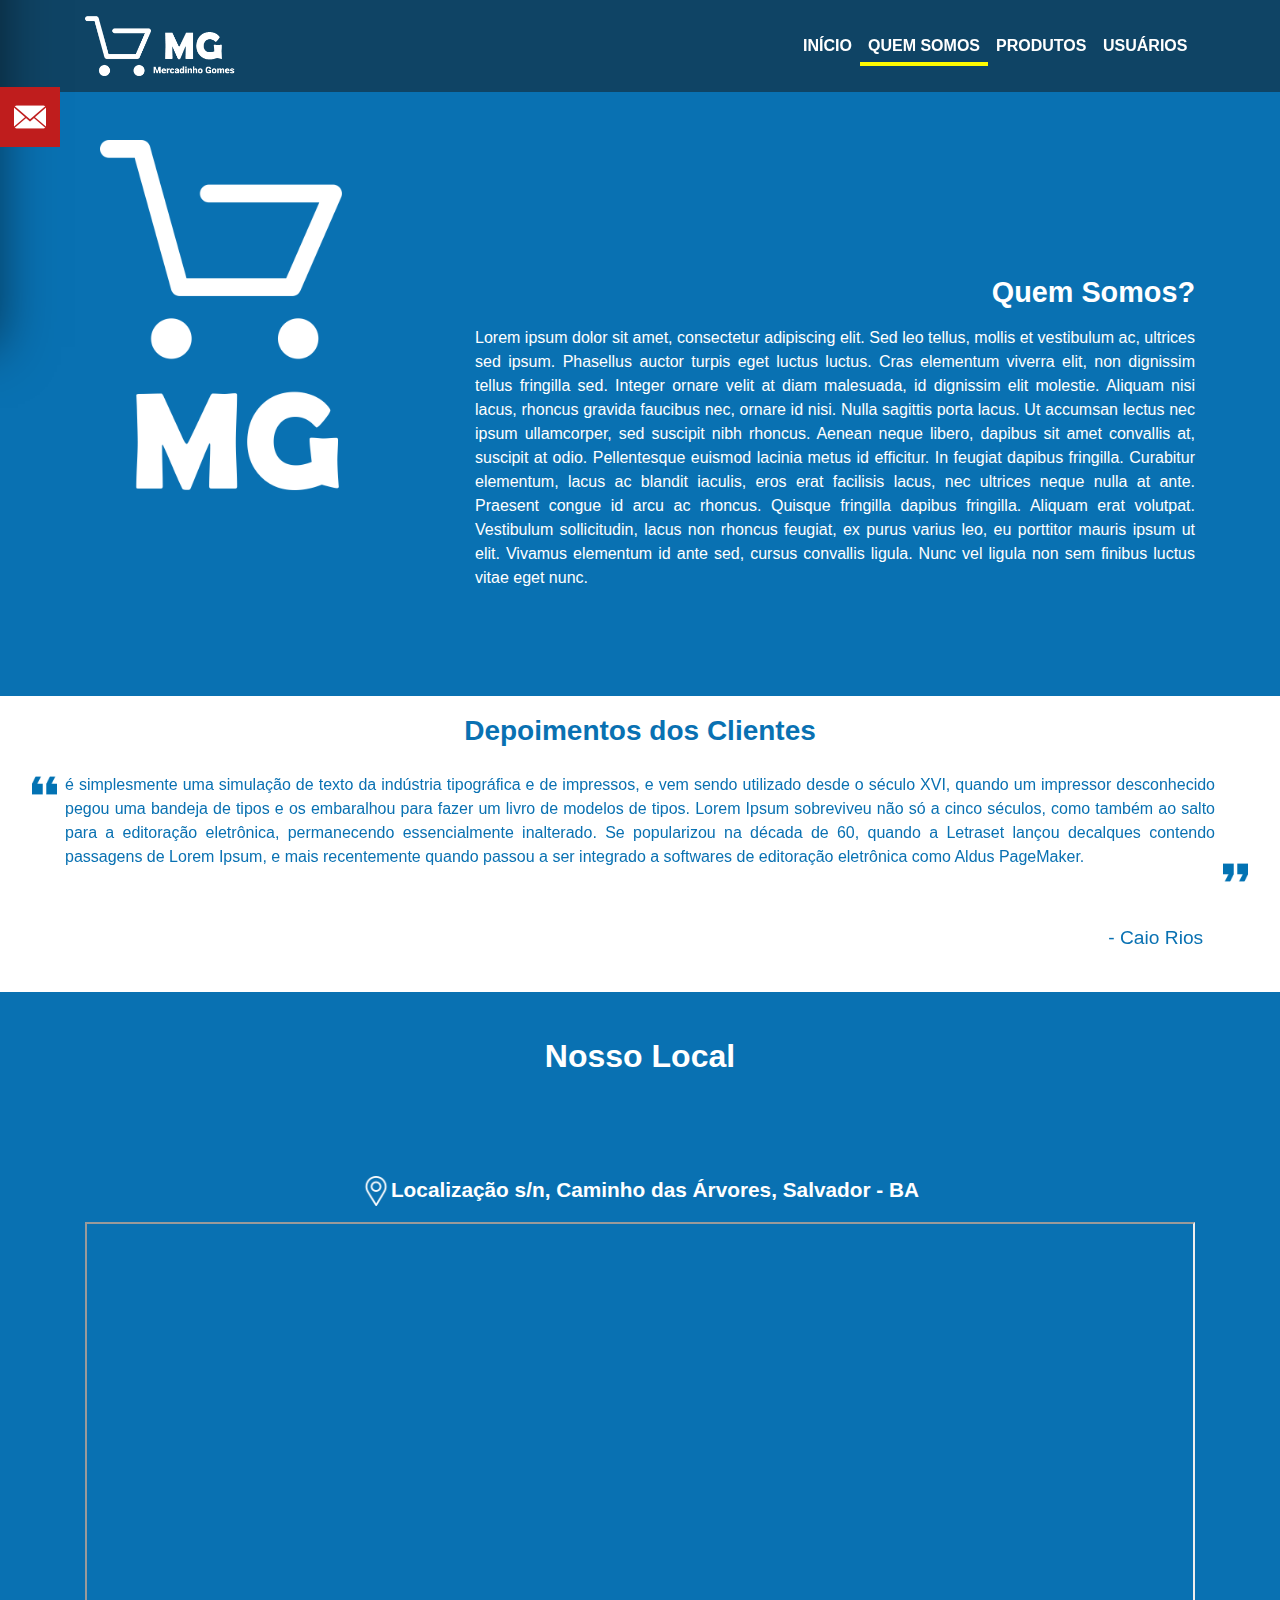
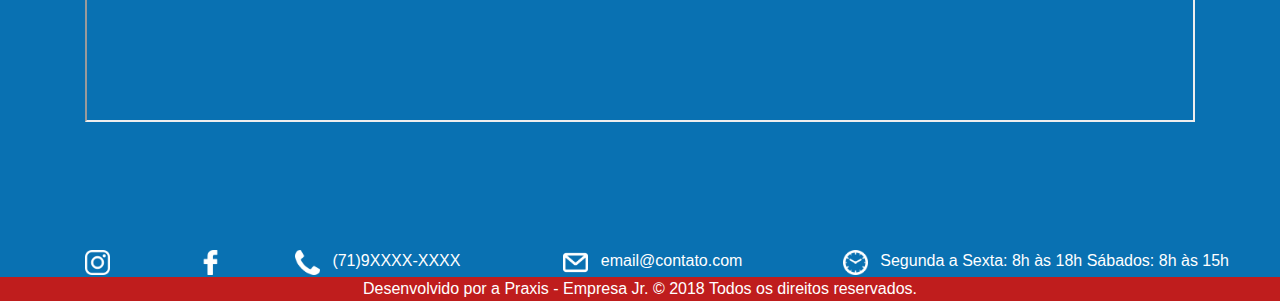
<file: Projeto_Final_Organizado/Projeto-Final-master/QuemSomos.html>
<!DOCTYPE html>
<html lang="pt-br">
    <head>
        <meta charset="utf-8" />
        <meta http-equiv="X-UA-Compatible" content="IE=edge">
        <title>Mercadinho Gomes</title>
        <meta name="viewport" content="width=device-width, initial-scale=1.0">
        <link rel="icon" href="icones/online-shopping.ico">

        <!-- Bootstrap CSS -->
        <link rel="stylesheet" type="text/css" href="css/bootstrap.css" />
        
        <!-- Hover.css -->
        <link rel="stylesheet" href="css/hover-min.css">

        <!-- Animate.css -->
        <link rel="stylesheet" href="css/animate.min.css">
    
        <!-- CSS do Desenvolvedor -->
        <link rel="stylesheet" type="text/css" href="css/style.css">
        <link rel="stylesheet" type="text/css" href="css/responsiveContato.css">
        <link rel="stylesheet" type="text/css" href="css/styleNavbar.css">
        <link rel="stylesheet" type="text/css" href="css/styleQuemSomos.css">

    </head>
    <body>
        <header>
            <nav class="navbar navbar-expand-lg cor-navbar">  
                <div class="container">
                    <a class="navbar-brand" href=""><img src="icones/logo.png" width="150"></a>
                    <button class="navbar-toggler" type="button" data-toggle="collapse" data-target="#navbarSite">
                        <img src="icones/menu.png" width="30">
                    </button>
                    <div class="collapse navbar-collapse" id="navbarSite">
                        <ul class="navbar-nav ml-auto">
                            <li class="nav-item">
                                <a class="nav-link hvr-underline-from-center" href="index.html">Início</a>
                            </li>
                            <li class="nav-item">
                                <a class="nav-link hvr-underline-from-center" href="QuemSomos.html">Quem Somos</a>
                                <div class="pg-atual"></div>
                            </li>
                            <li class="nav-item">
                                <a class="nav-link hvr-underline-from-center" href="produtos.html">Produtos</a>
                            </li>
                            <li class="nav-item">
                                <a class="nav-link hvr-underline-from-center" href="usuarios.html">Usuários</a>
                            </li>
                        </ul>
                    </div>
                </div>    
            </nav>
        </header>



        <div class="sidebar-contact animated fadeInLeft">
            <div class="toggle">
                <p class="img-toggle"></p>
            </div>
            <h2>CONTATE-NOS</h2>
            <div class="formBox scroll">
                <form action="" method="POST" name="contato">                
                    <div class="inputBox">
                        <div class="inputText">Nome</div>
                        <input type="text" name="" class="input">
                    </div>
                    <div class="inputBox">
                        <div class="inputText">Email</div>
                        <input type="email" name="" class="input">
                    </div>
                    <div class="inputBox">
                        <div class="inputText">Telefone</div>
                            <input type="rel" name="" class="input">
                    </div>
                    <div class="inputBox">
                        <div class="inputText">Mensagem</div>
                        <textarea name="" class="input"></textarea>
                    </div>
                    <div class="inputBox">
                        <input type="submit" value="Enviar">
                    </div>
                </form>
            </div>
        </div>

        <!-- Quem Somos -->
        <div class="text-justify" id="quem-somos">
            <div class="container">
                <div class="row">
                    <div class="col-lg-4">
                        <img src="icones/logo-vertical.png" class="imagem mt-5">
                    </div>
                    <div class="col-lg-8 col-md-12">
                        <h2 class="titulo mt-5 mb-3">Quem Somos?</h2>
                        <p class="texto">Lorem ipsum dolor sit amet, consectetur adipiscing elit. Sed leo tellus, mollis et vestibulum ac, ultrices sed ipsum.
                        Phasellus auctor turpis eget luctus luctus. Cras elementum viverra elit, non dignissim tellus fringilla sed. Integer
                        ornare velit at diam malesuada, id dignissim elit molestie. Aliquam nisi lacus, rhoncus gravida faucibus nec, ornare id
                        nisi. Nulla sagittis porta lacus. Ut accumsan lectus nec ipsum ullamcorper, sed suscipit nibh rhoncus. Aenean neque
                        libero, dapibus sit amet convallis at, suscipit at odio. Pellentesque euismod lacinia metus id efficitur.                    
                        In feugiat dapibus fringilla. Curabitur elementum, lacus ac blandit iaculis, eros erat facilisis lacus, nec ultrices
                        neque nulla at ante. Praesent congue id arcu ac rhoncus. Quisque fringilla dapibus fringilla. Aliquam erat volutpat.
                        Vestibulum sollicitudin, lacus non rhoncus feugiat, ex purus varius leo, eu porttitor mauris ipsum ut elit. Vivamus
                        elementum id ante sed, cursus convallis ligula. Nunc vel ligula non sem finibus luctus vitae eget nunc.
                        </p>
                    </div>
                </div>
            </div>
        </div>

        <!-- Depoimentos -->
        <div class="tab-content">
            <div class="tab-pane active">
                <h3 class="sbt-head">Depoimentos dos Clientes</h3>
                <div class="slider">
                    <div class="slide">
                        <div class="media">
                        <img class="align-self-start mr-2" src="icones/aspas-abre.png" width="25" alt="Abre aspas">
                            <div class="media-body">
                                <div class="sbt-text mt-0 mb-1">
                                    <p>é simplesmente uma simulação de texto da indústria tipográfica e de impressos, e vem sendo utilizado desde o século XVI, quando um impressor desconhecido pegou uma bandeja de tipos e os embaralhou para fazer um livro de modelos de tipos. Lorem Ipsum sobreviveu não só a cinco séculos, como também ao salto para a editoração eletrônica, permanecendo essencialmente inalterado. Se popularizou na década de 60, quando a Letraset lançou decalques contendo passagens de Lorem Ipsum, e mais recentemente quando passou a ser integrado a softwares de editoração eletrônica como Aldus PageMaker.</p>
                                </div>                            
                            </div>
                            <img class="align-self-end ml-2" src="icones/aspas-fecha.png" width="25" alt="Fecha aspas">
                        </div>
                        <div class="sbt-meta">
                            <p class="sbt-title">- Caio Rios</p>
                        </div>
                    </div>
                    <div class="slide">
                        <div class="media">
                        <img class="align-self-start mr-3" src="icones/aspas-abre.png" width="25" alt="Abre aspas">
                            <div class="media-body">
                                <div class="sbt-text mt-0 mb-1">
                                    <p>É um fato conhecido de todos que um leitor se distrairá com o conteúdo de texto legível de uma página quando estiver examinando sua diagramação. A vantagem de usar Lorem Ipsum é que ele tem uma distribuição normal de letras, ao contrário de "Conteúdo aqui, conteúdo aqui", fazendo com que ele tenha uma aparência similar a de um texto legível. Muitos softwares de publicação e editores de páginas na internet agora usam Lorem Ipsum como texto-modelo padrão, e uma rápida busca por 'lorem ipsum' mostra vários websites ainda em sua fase de construção. Várias versões novas surgiram ao longo dos anos, eventualmente por acidente, e às vezes de propósito.</p>
                                </div>                            
                            </div>
                            <img class="align-self-end ml-2" src="icones/aspas-fecha.png" width="25" alt="Fecha aspas">
                        </div>
                        <div class="sbt-meta">
                            <p class="sbt-title">- Paulo R. de Macedo</p>
                        </div>
                    </div>
                    <div class="slide">
                        <div class="media">
                        <img class="align-self-start mr-3" src="icones/aspas-abre.png" width="25" alt="Abre aspas">
                            <div class="media-body">
                                <div class="sbt-text mt-0 mb-1">
                                    <p>Existem muitas variações disponíveis de passagens de Lorem Ipsum, mas a maioria sofreu algum tipo de alteração, seja por inserção de passagens com humor, ou palavras aleatórias que não parecem nem um pouco convincentes. Se você pretende usar uma passagem de Lorem Ipsum, precisa ter certeza de que não há algo embaraçoso escrito escondido no meio do texto. Todos os geradores de Lorem Ipsum na internet tendem a repetir pedaços predefinidos conforme necessário, fazendo deste o primeiro gerador de Lorem Ipsum autêntico da internet.</p>
                                </div>                            
                            </div>
                            <img class="align-self-end ml-2" src="icones/aspas-fecha.png" width="25" alt="Fecha aspas">
                        </div>
                        <div class="sbt-meta">
                            <p class="sbt-title">- Victor Fernandes</p>
                        </div>
                    </div>
                </div>
            </div>
        </div>
    <!-- Fim depoimentos -->

    <!-- Mapas -->
    <div id="mapas" class="container">
        <h2 class="titulo-mapa">Nosso Local</h2>
        <p class="texto-mapa"><img src="icones/localização.png" width="30" alt="">Localização s/n, Caminho das Árvores, Salvador - BA</p>
        <div class="map-responsive">
            <iframe src="https://www.google.com/maps/embed?pb=!1m18!1m12!1m3!1d15551.007246248033!2d-38.47709538381905!3d-12.987719703523371!2m3!1f0!2f0!3f0!3m2!1i1024!2i768!4f13.1!3m3!1m2!1s0x7161b3ed8ef5825%3A0xd7eca4be696539f8!2sCaminho+das+%C3%81rvores%2C+Salvador+-+BA%2C+40280-901!5e0!3m2!1spt-BR!2sbr!4v1541794562030" allowfullscreen></iframe>
        </div>
    </div>
    <!-- Fim de Mapas -->

        <!-- Footer -->
        <footer>
            <div class="redes-cor">
                <div class="row justify-content-center ">
                    <div class="mg-redes text-center col-lg-1 col-md-1 justify-content-center">
                        <img src="icones/instagram-branco.png" width="25">
                    </div>
                    <div class="mg-redes text-center col-lg-1 col-md-1 justify-content-center">
                        <img src="icones/facebook-branco.png" width="25">
                    </div>
                    <div class="mg-redes text-center col-md-3 col-lg-2 justify-content-center">
                        <img src="icones/telephone-handle-silhouette.png" width="25">
                        <span class="ml-2">(71)9XXXX-XXXX</span><br>
                    </div>
                    <div class="mg-redes text-center col-lg-3 col-md-4 justify-content-center">
                        <img src="icones/message-closed-envelope.png" width="25">
                        <span class="ml-2">email@contato.com</span><br>
                    </div>
                    <div class="mg-redes text-center col-lg-4 col-md-12 justify-content-center">
                        <img src="icones/wall-clock.png" width="25">
                        <span class="ml-2 justify-content-center">Segunda a Sexta: 8h às 18h Sábados: 8h às 15h</span>
                    </div>
                </div>
            </div>
            <div  class="ftr-cor">
                Desenvolvido por a Praxis - Empresa Jr. © 2018 Todos os direitos reservados.
            </div>        
        </footer>
        <!-- Fim do Footer -->
        
        <script src="js/jquery.js"></script>
        <script src="js/popper.js"></script>
        <script src="js/bootstrap.js"></script>
        <script src="js/functions.js"></script>
        <script src="js/depoimentos.js"></script>
        <script src="js/sliderdepoimentos.js"></script>
    </body>
</html>
</file>
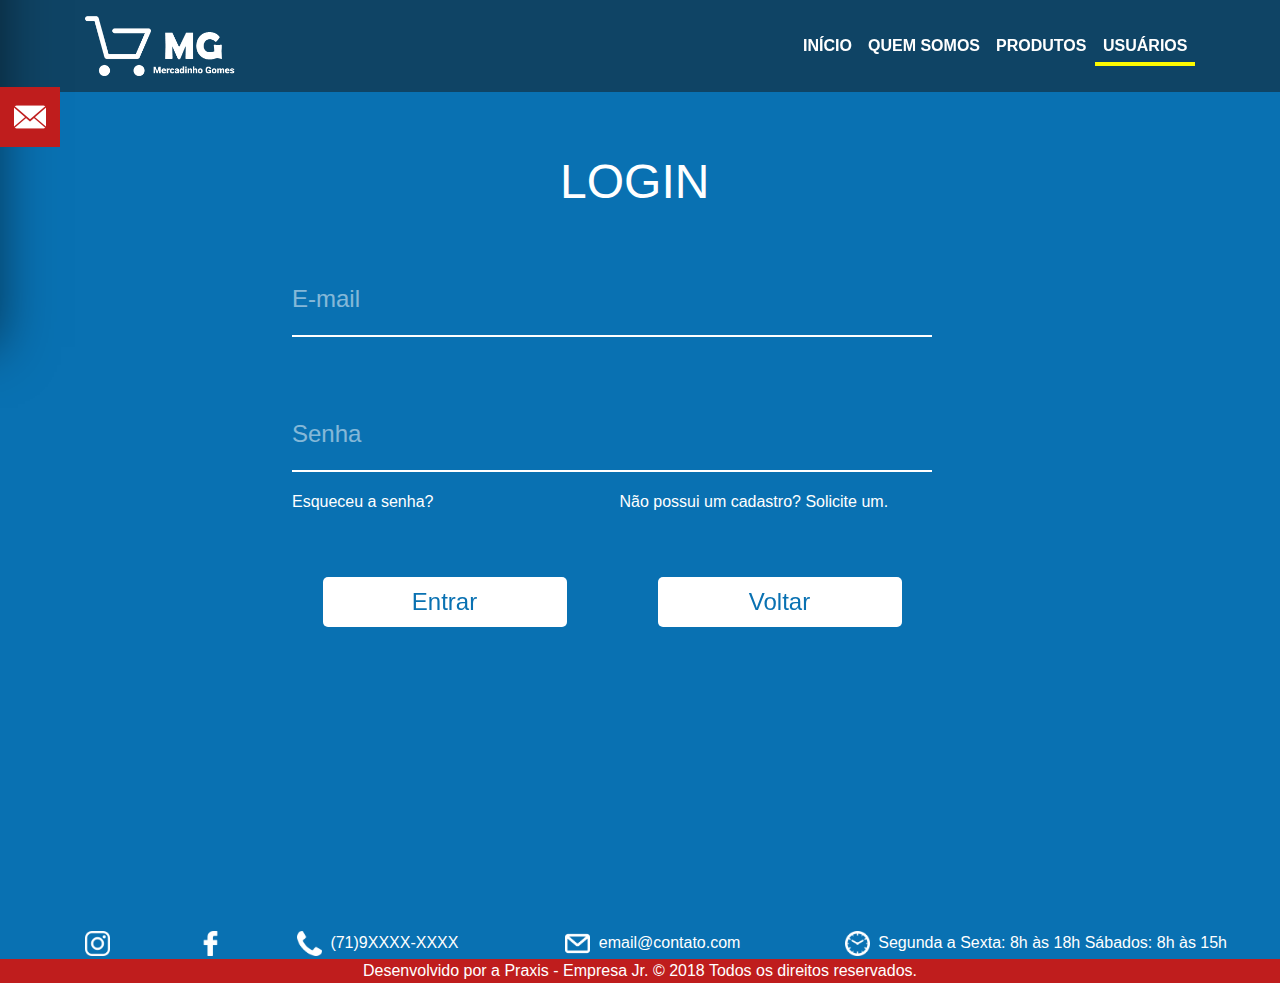
<file: Projeto_Final_Organizado/Projeto-Final-master/usuarios.html>
<!DOCTYPE html>
<html lang="pt-br">
    <head>
        <meta charset="utf-8" />
        <meta http-equiv="X-UA-Compatible" content="IE=edge">
        <title>Mercadinho Gomes</title>
        <meta name="viewport" content="width=device-width, initial-scale=1.0">
        <link rel="icon" href="icones/online-shopping.ico">

        <!-- Bootstrap CSS -->
        <link rel="stylesheet" type="text/css" href="css/bootstrap.css">
        
        <!-- Hover.css -->
        <link rel="stylesheet" href="css/hover-min.css">
        
        <!-- Animate.css -->
        <link rel="stylesheet" href="css/animate.min.css">
        
        <!-- CSS do Desenvolvedor -->
        <link rel="stylesheet" type="text/css" href="css/style.css">
        <link rel="stylesheet" type="text/css" href="css/styleUsuarios.css">
        <link rel="stylesheet" type="text/css" href="css/responsiveContato.css">
        <link rel="stylesheet" type="text/css" href="css/styleNavbar.css">
    </head>
    <body>
        <!-- Navbar -->
        <header>
            <nav class="navbar navbar-expand-lg fixed-top cor-navbar">  
                <div class="container">
                    <a class="navbar-brand" href=""><img src="icones/logo.png" width="150"></a>
                    <button class="navbar-toggler" type="button" data-toggle="collapse" data-target="#navbarSite">
                        <img src="icones/menu.png" width="30">
                    </button>
                    <div class="collapse navbar-collapse" id="navbarSite">
                        <ul class="navbar-nav ml-auto">
                            <li class="nav-item">
                                <a class="nav-link hvr-underline-from-center" href="index.html">Início</a>
                            </li>
                            <li class="nav-item">
                                <a class="nav-link hvr-underline-from-center" href="QuemSomos.html">Quem Somos</a>
                            </li>
                            <li class="nav-item">
                                <a class="nav-link hvr-underline-from-center" href="produtos.html">Produtos</a>
                            </li>
                            <li class="nav-item">
                                <a class="nav-link hvr-underline-from-center" href="usuarios.html">Usuários</a>
                                <div class="pg-atual"></div>
                            </li>
                        </ul>
                    </div>
                </div>    
            </nav>
        </header>

        <!-- Contato -->
        <div class="sidebar-contact animated fadeInLeft">
            <div class="toggle">
                <p class="img-toggle"></p>
            </div>
            <h2 >CONTATE-NOS</h2>
            <div class="formBox scroll">
                <form action="" method="POST" name="contato">                
                    <div class="inputBox">
                        <div class="inputText">Nome</div>
                        <input type="text" name="" class="input">
                    </div>
                    <div class="inputBox">
                        <div class="inputText">Email</div>
                        <input type="email" name="" class="input">
                    </div>
                    <div class="inputBox">
                        <div class="inputText">Telefone</div>
                        <input type="text" name="" class="input">
                    </div>
                    <div class="inputBox">
                        <div class="inputText">Mensagem</div>
                        <textarea name="" class="input"></textarea>
                    </div>
                    <div class="inputBox hvr-bob btn-contato">
                        <input type="submit" value="Enviar">
                    </div>
                </form>
            </div>
        </div>

        <!-- Usuario -->
        <div class="container-fluid">
            <div class="container">
                <div class="caixaForm">
                    <form action="" method="post">
                        <div class="row">
                            <div class="col-sm-12">
                                <h1>LOGIN</h1>
                            </div>
                            <div class="cadastro">
                                <div class="row">
                                    <div class="col-sm-12">
                                        <div class="caixaInput">
                                            <div class="textoInput">E-mail</div>
                                            <input type="text" name="" class="entrada">
                                        </div>
                                    </div>
                                </div>
                                <div class="row">
                                    <div class="col-sm-12">
                                        <div class="caixaInput">
                                            <div class="textoInput">Senha</div>
                                            <input type="password" name="" class="entrada">
                                        </div>
                                    </div>
                                </div>
                                <div class="row op-cadastro justify-content-between">
                                    <div class="col-sm-6">
                                        <a href="esqueceuSenha.html">Esqueceu a senha?</a>
                                    </div>
                                    <div class="col-sm-6">
                                        <a href="cadastro.html">Não possui um cadastro? Solicite um.</a>
                                    </div>
                                </div>
                                <div class="row">
                                    <div class="col-lg-6 col-md-6 col-sm-6 hvr-bounce-in">
                                        <div class="caixaInput">
                                            <input type="submit" value="Entrar" class="btn-login">
                                        </div>
                                    </div>
                                    <div class="col-lg-6 col-md-6 col-sm-6 hvr-bounce-out">
                                        <div class="caixaInput">
                                            <input type="button" value="Voltar" onClick="history.go(-1)" class="btn-login">
                                        </div>
                                    </div>
                                </div>
                            </div>
                        </div>
                    </form>
                </div>
            </div>
        </div>
        <!-- Fim de Usuario -->

        <!-- Footer -->
        <footer>
            <div class="redes-cor">
                <div class="row justify-content-center ">
                    <div class="mg-redes text-center col-lg-1 col-md-1 justify-content-center">
                        <img src="icones/instagram-branco.png" width="25">
                    </div>
                    <div class="mg-redes text-center col-lg-1 col-md-1 justify-content-center">
                        <img src="icones/facebook-branco.png" width="25">
                    </div>
                    <div class="mg-redes text-center col-md-3 col-lg-2 justify-content-center">
                        <img src="icones/telephone-handle-silhouette.png" width="25">
                        <span class="ml-1">(71)9XXXX-XXXX</span>
                    </div>
                    <div class="mg-redes text-center col-lg-3 col-md-3 justify-content-center">
                        <img src="icones/message-closed-envelope.png" width="25">
                        <span class="ml-1">email@contato.com</span>
                    </div>
                    <div class="mg-redes text-center col-lg-4 col-md-12 justify-content-center">
                        <img src="icones/wall-clock.png" width="25">
                        <span class="ml-1 justify-content-center">Segunda a Sexta: 8h às 18h Sábados: 8h às 15h</span>
                    </div>
                </div>
            </div>    
            <div  class="ftr-cor">
                Desenvolvido por a Praxis - Empresa Jr. © 2018 Todos os direitos reservados.
            </div>
        </footer>
        <!-- Fim do Footer -->

        <script src="js/jquery.js"></script>
        <script src="js/popper.js"></script>
        <script src="js/bootstrap.js"></script>
        <script src="js/functions.js"></script>
    </body>
</html>
</file>
<file: Projeto_Final_Organizado/Projeto-Final-master/css/style.css>
body{
    margin: 0;
    padding: 0;
    font-family: Roboto, sans-serif;
    background-color: #0971B2;
}

.titulo{
    padding-top: 15vh;
    text-align: center;
}

.row {
    margin-left: 0px;
}

/* Barra de Contatos */
.sidebar-contact{
    position: fixed;
    top: 15%;
    z-index: 50;
    left: -350px;
    transform: translateY(-60%);
    width: 350px;
    height: 480px;
    padding: 20px 40px 30px 40px;
    background: #fff;
    box-shadow: 0 20px 50px rgba(0,0,0,.5);
    box-sizing: border-box;
    transition: 0.5s;
}
.sidebar-contact.active{
    left: 0px;
}
.sidebar-contact input,.sidebar-contact textarea{
    width: 100%;
    height: 36px;
    padding: 5px;
    margin-bottom: 10px;
    box-sizing: border-box;
    border: 1px solid rgba(0,0,0,.5);
    outline: none;
}
.sidebar-contact h2{
    text-align: center;
    margin: 0 0 30px;
    padding: 0;
    color: #0971B2;
}
.sidebar-contact textarea{
    height: 82px;
    resize: none;
}
.sidebar-contact input[type="submit"]{
    background: #0971B2;
    color: white;
    border: none;
    font-style: 18px;
    cursor: pointer;
}
.toggle{
    position: absolute;
    top: 50%;
    right: -60px;
    width: 60px;
    height: 60px;
    text-align: center;
    cursor: pointer;
    transition: 0.5s;
    background: #BF1D1D; 
}
.sidebar-contact.active .toggle{
    top: 0;
    right: -60px;
    transform: translateY(0);
}
.img-toggle{
    margin: 24%;
}
.img-toggle:before{
    content: url(../icones/close-envelope.png);
}
.img-toggle.active:before{
    content: url(../icones/cross-remove-sign.png);
}

    /* Efeitos do Texto da Barra de Contatos */
    .inputBox{
        position: relative;
        box-sizing: border-box;
        margin-bottom: 25px;
    }
    input.input, textarea.input{
        position: relative;
        width: 100%;
        background: transparent;
        border: none;
        outline: none;
        border-bottom: 2px solid rgba(9,113,178,.7); 
    }
    .inputText{
        position: absolute;
        line-height: 50px;
        font-size: 18px;
        transition: .5s;
        color: rgba(9,113,178,.5);
        margin-top: -10px;
    }
    .focus .inputText{
        transform: translateY(-25px);
        font-size: 12px;
        opacity: 1;
        color: #0971B2;
        font-weight: bold;
    }
    /* Fim de Efeitos do Texto da Barra de Contatos */
.btn-contato{
    width: 100%;
}
/* Fim da Barra de Contatos */

/* Footer */
.rodape{
    position: absolute;
    bottom:0;
    width:100%;
}
.redes-cor{
    background-color: #0971B2;
    color:white;
    width: 100%;
    overflow: hidden;
}
.ftr-cor hr{
    background-color: rgb(100, 7, 7);
}
.ftr-cor{
    background-color: #BF1D1D;
    color: white;
    text-align: center;
    
}
.mg-redes{
    margin: 0.3vh ;
    overflow: hidden;
}
/* Fim do Footer */
</file>
<file: Projeto_Final_Organizado/Projeto-Final-master/css/styleHome.css>
/* Slide */
.img-slide{
    /* min-height: 100%; */
    min-width: 100%;
  /* Set up proportionate scaling */
    /* width: 100%;
    height: auto; */
  /* Centraliza a imagem */
    margin-left: 50%;
    transform: translateX(-50%);
}
    #bg{
       top: 0;
       left: 0;
    }
    .bgheight{
        height: 100%;
    }
    .bgwidth{
        height: 100%;
    }
/* Fim do Slide */
</file>
<file: Projeto_Final_Organizado/Projeto-Final-master/css/responsiveContato.css>
@media (max-width: 768px){
	/* Barra de Contato */
	.sidebar-contact{
		width: 100%;
		height: 100%;
		left: -100%;
	}
	.sidebar-contact .toggle{
		top: 50%;
		transform: translateY(-50%);
		transition: 0.5s;
	}
	.sidebar-contact.active .toggle{
		top: 0;
		right: 0;
		transform: translateY(0);
		z-index: 100;
	}
	.sidebar-contact.active{
		top: 0;
	}
	.scroll{
		width: 100%;
		height: 100%;
		overflow: auto;
	}

	/* Footer */
	.ftr-cor{
		font-size: 15px;
	}
}

@media (max-height: 630px){
	/* Barra de Contato */
	.sidebar-contact{
		width: 100%;
		height: 100%;
		left: -100%;
	}
	.sidebar-contact .toggle{
		top: 0;
		transform: translateY(60%);
		transition: 0.5s;
	}
	.sidebar-contact.active{
		top: 0;
	}
	.sidebar-contact.active .toggle{
		top: 0;
		right: 0;
		transform: translateY(0);
		z-index: 100;
	}
	.scroll{
		width: 100%;
		height: 100%;
		overflow: auto;
	}
}
</file>
<file: Projeto_Final_Organizado/Projeto-Final-master/css/styleNavbar.css>
.cor-navbar{
    color: white;
    background-color: #0F4465;
    z-index: 49;
}
.nav-link{
    color: white;
    text-transform: uppercase;
    font-weight: bold;
}
.nav-link:hover{
    color: white;
}
.hvr-underline-from-center:before{
    background: #FEFB00;   
}
.pg-atual{
    border-bottom: 4px solid #FEFB00;
    margin-top: -4px;
}
</file>
<file: Projeto_Final_Organizado/Projeto-Final-master/css/styleUsuarios.css>
body{
    margin: 0;
    padding: 0;
    font-family: sans-serif;
    background-color: #0971B2;
    color: white; 
    height: 100vh;
}

/* Usuários, Cadastro, Esqueceu a senha, Alterar Informações */
    .caixaForm{
        padding: 10vh 17vw 10.5vh 15vw ;
    }
    h1{
        margin: 7vh 0;
        padding: 0;
        text-align: center;
        font-size: 48px;
    }
    .caixaInput{
        position: relative;
        box-sizing: border-box;
        margin-bottom: 8vh;
    }
    .entrada{
        position: relative;
        width: 50vw;
        height: 7vh;
        background: transparent;
        border: none;
        outline: none;
        font-size: 24px;
        border-bottom: 2px solid white;
        align-content: center
    }
    .textoInput{
        position: absolute;
        line-height: 50px;
        font-size: 24px;
        transition: .5s;
        opacity: .5;
    }
    .foco .textoInput{
        transform: translateY(-30px);
        font-size: 18px;
        opacity: 1;
        color: white;
    }
    .btn-login, .btn-senha{
        width: 80%;
        margin-left: 10%;
        background:  white;
        color: #0971B2;
        border-radius: 5px;
        border: none;
        outline: none;
        font-size: 24px;
        height: 50px;
        cursor: pointer;
    }
    .caixaInput input[type="submit"], .caixaInput input[type="button"]{
        margin-top: 7vh;
    }
/* Fim Usuários, Cadastro, Esqueceu a senha, Alterar Informações */

/* Apenas Esqueceu a Senha */
    .btn-senha{
        margin-bottom: -2vh;
    }
/* Fim de Esqueceu a senha */

/* Apenas Cadastro */
    .op-cadastro, .op-cadastro a{
        width: 100%;
        margin-top: -6vh;
        color: white;
    }
/* Fim de Cadastro */

/* Apenas Alterar Informações */
    .op-info, .op-info a{
        color: white;
        font-size: 24px;
        margin-bottom: 5vh;
    }
/* Fim de Alterar Informações */

/* Media Width */
@media(max-width: 575.99px){
    .entrada{
        width: 60vw;
    }
    .caixaInput button{
        margin-top: -10vh;
    }
    h1{
        font-size: 30px;
    }
    .caixaForm{
        padding: 10vh 10vw 3vh 10vw ;
    }
}

@media(min-width: 576px) and (max-width: 767.99px){
    .entrada{
        width: 60vw;
    }
    .cadastro{
        margin-left: -10vw;
    }
    h1{
        font-size: 40px;
    }
    .caixaForm{
        padding: 10vh 10vw 3vh 10vw ;
    }
}

@media(min-width: 768px) and (max-width: 991.99px){
    .entrada{
        width: 65vw;
    }
    .cadastro{
        margin-left: -7vw;
    }
    .caixaForm{
        padding: 10vh 10vw 3vh 10vw ;
    }
}

@media(min-width: 992px) and (max-width: 1199.9px){
    .entrada{
        width: 60vw;
    }
}

/* Media Height */
@media(max-height: 576px){
    .caixaForm{
        margin: 5%;
    }
    .entrada{
        margin-top: 5%; 
    }   
}

@media(min-height: 885px){
    .caixaForm{
        margin-bottom: 15vh;
    }
}
</file>
<file: Projeto_Final_Organizado/Projeto-Final-master/css/styleHistorico.css>
body{
    color: white;
}
.table-bordered{
    color: white;
    border-radius: 10px;
}
table{
    border-radius: 20px;
}
.historico{
    margin-top: 15vh;
}
.btn-login{
    width: auto;
    background:  white;
    color: #0971B2;
    border-radius: 2vh;
    border: none;
    outline: none;
    font-size: 1em;
    height: 5vh;
    cursor: pointer;
}
.op-info, .op-info a{
        color: white;
        font-size: 24px;
        margin-bottom: 5vh;
    }
</file>
<file: Projeto_Final_Organizado/Projeto-Final-master/css/styleProdutos.css>
body{
    margin: 0;
    padding: 0;
    font-family: sans-serif;
    color: white;
    background-color: #0971B2;
}
h1{
    text-align: center;
    margin-top: 20vh;
}
.btn-login{
    width: 80%;
    margin-left: 10%;
    background:  white;
    color: black;
    border-radius: 5px;
    border: none;
    outline: none;
    font-size: 24px;
    height: 50px;
    cursor: pointer;
    box-shadow: rgba(0, 0, 0, .5) 4px 4px;
    margin-bottom: 100px;
}
input[type="button"].btn-login{
    background: #BF1D1D;
}
.btn-cadastro{
    background:  white;
    color: #0971B2;
    border-radius: 50px;
    border: none;
    outline: none;
    font-size: 18px;
    height: 30px;
    width: 100%;
}
.btn-cadastro:hover{
    border: 2px solid #0F4465;
}
input.btn-cadastro:hover{
    margin: -2px;
    border: 2px solid #0F4465;
}
select{
    background: #fff;
}
#categoria{
    background: #fff;
    color: #0971B2;
}
.img-produtos{
    width: 100%;
}

/* Lista de Produtos */
    .image-checkbox
    {
        cursor: pointer;
        box-sizing: border-box;
        -moz-box-sizing: border-box;
        -webkit-box-sizing: border-box;
        border: 4px solid transparent;
        outline: 0;
    }
    .image-checkbox input[type="checkbox"]
    {
        display: none;
    }
    .image-checkbox-checked
    {
        border-color: white;
    }
    .image-checkbox .imagem {
        position: absolute;
        width: 32px;
        height: 32px;;
        color: #4A79A3;
        background-color: #fff;
        padding: 10px;
        top: 0;
        right: 5%;
        box-sizing: border-box;
        display: none;
    }
    .image-checkbox-checked .imagem {
        display: block !important;
    }
/* Fim da Lista de Produtos */

/* Responsivo */
@media(max-width:576px){
    .image-checkbox .imagem{
        right: 3%;
    }
    .produtos{
        overflow-x: hidden;
        margin-left: -5%;
    }
}
@media(min-width:577px) and (max-width: 992px){
    .image-checkbox .imagem{
        right: 7%;
    }
}
/* @media(min-width:768px) and (max-width: 992px){

} */
</file>
<file: Projeto_Final_Organizado/Projeto-Final-master/css/styleQuemSomos.css>
body{
    margin: 0;
    padding: 0;
    font-family: Roboto, sans-serif;
    overflow-x: hidden;
}
/* Quem Somos */
#quem-somos{
    width: 100%;
    height: auto;
    padding-bottom: 10vh;
    background-color: #0971B2;
    color: #fff;
}
.titulo{
    font-size: 1.8rem;
    text-align: right;
    font-weight: bold; 
}
.imagem{
    width: 70%;
}
/* Fim */

/* Comentario */
.texto{
    font-size: 1rem;
    color: #ffffff !important;
    clear: both;
    display: block;
}

/* Inicio de Depoimentos */
.slider {
    padding-left: 2.5vw;
    padding-right: 2.5vw; 
}
.sbt-head {
    color: #0971B2;
    font-weight: bold !important;
    text-align: center;
    padding: 2vh;
}

.sbt-text {
  margin-bottom: 25px;
  line-height: 1.5;
  color: #0971B2;
  text-align: justify;
}
.sbt-title {
  font-size: 1.2rem;
  color: #0971B2;
  float: right;
  padding-right: 3.5vw;
  padding-top: 3vw;
  padding-bottom: 0;
}

/* Slider */
.slick-slider
{
    position: relative;

    display: block;

    -moz-box-sizing: border-box;
         box-sizing: border-box;

    -webkit-user-select: none;
       -moz-user-select: none;
        -ms-user-select: none;
            user-select: none;

    -webkit-touch-callout: none;
    -khtml-user-select: none;
    -ms-touch-action: pan-y;
        touch-action: pan-y;
    -webkit-tap-highlight-color: transparent;
}

.slick-list
{
    position: relative;

    display: block;
    overflow: hidden;

    margin: 0;
    padding: 0;
}
.slick-list:focus
{
    outline: none;
}
.slick-list.dragging
{
    cursor: pointer;
    cursor: hand;
}
 

.slick-track
{
    position: relative;
    top: 0;
    left: 0;

    display: block;
}
.slick-track:before,
.slick-track:after
{
    display: table;

    content: '';
}
.slick-track:after
{
    clear: both;
}
.slick-loading .slick-track
{
    visibility: hidden;
}

.slick-slide
{
    display: none;
    float: left;

    height: 50%;
    min-height: 1px;
}
[dir='rtl'] .slick-slide
{
    float: right;
}
.slick-slide img
{
    display: block;
}
.slick-slide.slick-loading img
{
    display: none;
}
.slick-slide.dragging img
{
    pointer-events: none;
}
.slick-initialized .slick-slide
{
    display: block;
}
.slick-loading .slick-slide
{
    visibility: hidden;
}
.slick-vertical .slick-slide
{
    display: block;

    height: auto;

    border: 1px solid transparent;
}
.slick-arrow.slick-hidden {
    display: none;
}

/* Dots */
  
  /* Dots */
.slick-dotted.slick-slider
{
    margin-bottom: 30px;
}

.slick-dots
{
    position: absolute;
    bottom: -25px;

    display: block;

    width: 100%;
    padding: 0;
    margin: 0;

    list-style: none;

    text-align: center;
}
.slick-dots li
{
    position: relative;

    display: inline-block;

    width: 20px;
    height: 20px;
    margin: 0 5px;
    padding: 0;

    cursor: pointer;
}
.slick-dots li button
{
    font-size: 0;
    line-height: 0;

    display: block;

    width: 20px;
    height: 20px;
    padding: 5px;

    cursor: pointer;

    color: transparent;
    border: 0;
    outline: none;
    background: transparent;
}
.slick-dots li button:hover,
.slick-dots li button:focus
{
    outline: none;
}
.slick-dots li button:hover:before,
.slick-dots li button:focus:before
{
    opacity: 1;
}
.slick-dots li button:before
{
    font-family: 'slick';
    font-size: 6px;
    line-height: 20px;

    position: absolute;
    top: 0;
    left: 0;

    width: 20px;
    height: 20px;

    content: '•';
    text-align: center;

    opacity: .25;
    color: black;

    -webkit-font-smoothing: antialiased;
    -moz-osx-font-smoothing: grayscale;
}
.slick-dots li.slick-active button:before
{
    opacity: .75;
    color: black;
}
/* Fim de Depoimentos */


/*  Bootstrap Resets */
.tab-content>.tab-pane {
    background-color: #fff;
    display: block;
    visibility: hidden;
}
.tab-content>.tab-pane.active {
    visibility: visible;
}
.tab-content{
    position: relative;
}
.tab-pane:not(:first-child){
    position: absolute;
    width: 100%;
    height: 100%;
    top: 0;
    left: 0;
}


.slick-slider .slick-slide{
  display: flex;
  justify-content: center;
  align-items: center;
}

/* Fim de Depoimentos */


/* Mapa */

#mapas{
    padding-top: 5vh;
    padding-bottom: 0px !important;
    text-align: center;
    color: #fff;
}
.titulo-mapa{
    font-weight: bolder;
    padding-bottom: 5vh;
}
.texto-mapa{
    padding-top: 5vh; 
    font-size: 1.3rem;
    font-weight: bolder;
}
.map-responsive{
    overflow:hidden;
    padding-bottom: 56.25%;
    position:relative;
    height:0;
}
.map-responsive iframe{
    left:0;
    top:0;
    height:80%;
    width:100%;
    position:absolute;
}
</file>
